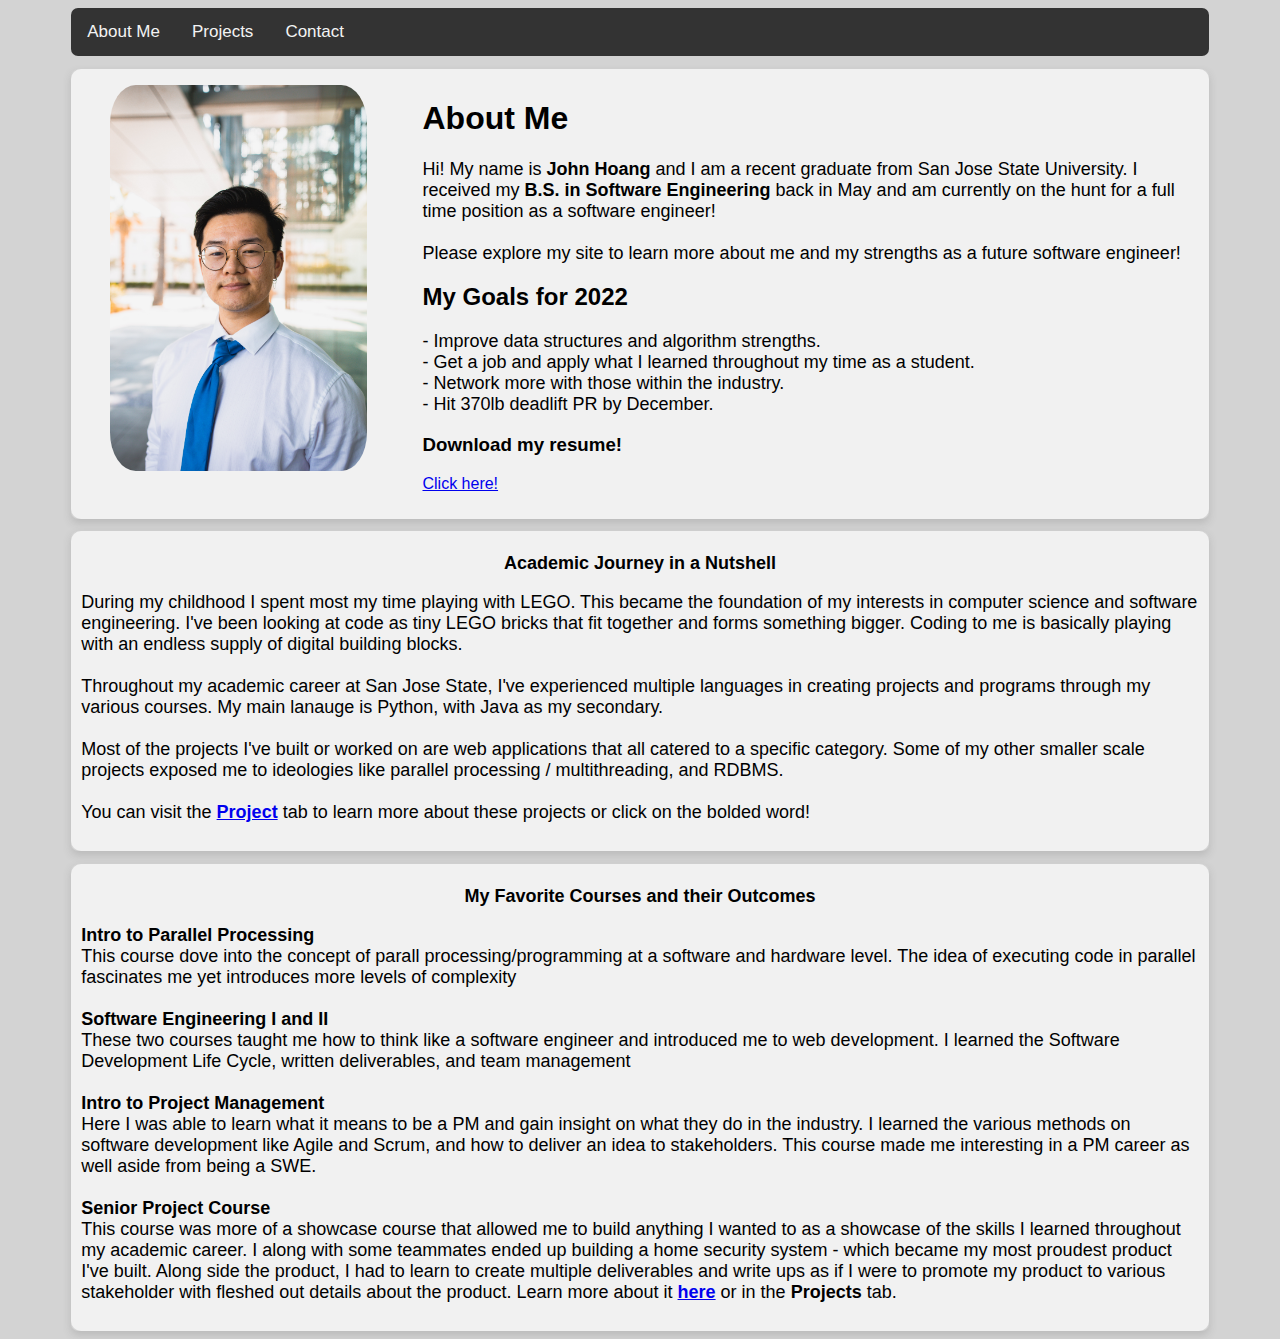
<file: index.html>
<html lang = 'en'>
    <head>
        <meta charset = "UTF-8">
        <meta name = "viewport" content = "width=device - width, initial-scale = 1, shrink-to-fit = no">
        <link rel="stylesheet" href = "resources/css/index.css">
        <link rel="stylesheet" href = "resources/css/nav.css">
        <link rel="stylesheet" href="https://cdnjs.cloudflare.com/ajax/libs/font-awesome/4.7.0/css/font-awesome.min.css">
        <title>John's Corner</title>
    </head>


<!-- NAV BAR BEGIN -->
<div class = "nav" id = "my-nav">
    <a href="#aboutMe" onclick ="aboutMe();" class="HoangNavItem">About Me</a>
    <a href="#projects" onclick="projects();" class="HoangNavItem">Projects</a>
    <a href="#contact" onclick="contacts();" class="HoangNavItem">Contact</a>
    <a href="javascript:void(0);" class="icon" onclick="navDropDown();">
        <i class="fa fa-bars"></i>
    </a>
</div>

<!-- NAV BAR END -->

<!-- BODY BEGIN -->
<body>
    <!-- ROW ONE BEGIN -->
    <div class = "row1" id = "profileRow">

        <!-- left-side-col contains profile picture -->
        <div class = "left-side-col">
            <div class = "headcard">
                <img class = "pfp" id = "johnHS" src = "resources/images/Johnheadshot1.jpg" alt = "Avatar">
                <!-- <h4><b>John Hoang</b></h4>
                <p>Future Software Engineer</p> -->
            </div>
        </div>

        <!-- right-side-col contains about me info -->
        <div class = "right-side-col">
            <h1 class = "profHeader-AM"> About Me</h1>
            <p class = "am-bio">
                Hi! My name is <span id = "name">John Hoang</span> and I am a recent graduate from San Jose State University. 
                I received my <span id = "degree">B.S. in Software Engineering</span> back in May and am currently 
                on the hunt for a full time position as a software engineer!
                <br><br>
                Please explore my site to learn more about me and my strengths as a future software engineer!
            </p>


            <!-- <h2 class = "profHead-MH">My Hobbies</h2>
            <p>I like to spend my free time doing: </p>
            <li>Working Out</li>
            <li>Listening to EDM, Jazz, LoFi HipHop, Rap</li>
            <li>Playing video games with my friends</li> -->

            <h2 class = "profHead-MG">My Goals for 2022</h2>
            <p class = "am-goals">
                - Improve data structures and algorithm strengths.<br>
                - Get a job and apply what I learned throughout my time as a student.<br>
                - Network more with those within the industry. <br>
                - Hit 370lb deadlift PR by December.
            </p>

            <h3 class = "dynamic-resume-link">Download my resume!</h3>
            <p><a href= "resources\resume\JohnHoangResume2022-updated 9_20_22.pdf" alt = "pdf" download = "JohnHoangResume.pdf">Click here!</a></p>

        </div>
    </div>
    <!-- ROW ONE END -->

    <!-- ROW TWO BEGIN -->
    <div class = "row2" id = "academicNutshell">
        <!-- CONTAINER FOR ENTIRE CARD SECTION -->
        <div class="journey">
            <h1 class = "an-title">
               <center> Academic Journey in a Nutshell </center>
            </h1>
            <p id = "acanut">
                During my childhood I spent most my time playing with LEGO. This became the foundation of my interests in computer science and software engineering.</b>
                I've been looking at code as tiny LEGO bricks that fit together and forms something bigger. 
                Coding to me is basically playing with an endless supply of digital building blocks.
                <br><br>
    
                Throughout my academic career at San Jose State,  I've experienced multiple languages in creating projects and programs through
                my various courses. My main lanauge is Python, with Java as my secondary.
                <br><br>
                Most of the projects I've built or worked on are web applications that all catered to a specific category.
                Some of my other smaller scale projects exposed me to ideologies like parallel processing / multithreading, 
                and RDBMS.<br><br>
                You can visit the <b><a href="#projects" onclick="projects()">Project</b></a> tab to learn more about these projects or click on the bolded word!
                <!-- todo: ahref Project -->
            </p>
        </div>
    </div>
    <!-- ROW TWO END -->
    
    <!-- ROW THREE BEGIN -->
    <div class="row3">
        <!-- CONTAINER FOR ENTIRE CARD SECTION -->
        <div class = "experience">
            <h1 class = "ex-title">
                <center>My Favorite Courses and their Outcomes</center>
            </h1>
            <p class = "course-para">
                <b>Intro to Parallel Processing</b><br>
                This course dove into the concept of parall processing/programming at a
                software and hardware level. The idea of executing code in parallel 
                fascinates me yet introduces more levels of complexity<br><br>

                <b>Software Engineering I and II</b><br>
                These two courses taught me how to think like a software engineer and introduced me to web development.
                I learned the Software Development Life Cycle, written deliverables, and team management<br><br>

                <b>Intro to Project Management</b><br>
                Here I was able to learn what it means to be a PM and gain insight on what they do in the industry.
                I learned the various methods on software development like Agile and Scrum, and how to deliver an idea to stakeholders.
                This course made me interesting in a PM career as well aside from being a SWE.<br><br>

                <b>Senior Project Course</b><br>
                This course was more of a showcase course that allowed me to build anything I wanted to
                as a showcase of the skills I learned throughout my academic career. I along with some teammates 
                ended up building a home security system - which became my most proudest product I've built. Along side the product,
                I had to learn to create multiple deliverables and write ups as if I were to promote my product to various stakeholder
                with fleshed out details about the product.
                Learn more about it <b><a href="#projects" onclick="projects()">here</b></a> or in the <b>Projects</b> tab.

            </p>
        </div>
    </div>
</body>
<!-- BODY END -->

</html>

<script src="js/index.js"></script>
<script src="https://code.jquery.com/jquery-1.10.2.js"></script>
<noscript>Enable JavaScript for full site activity.</noscript>
</file>
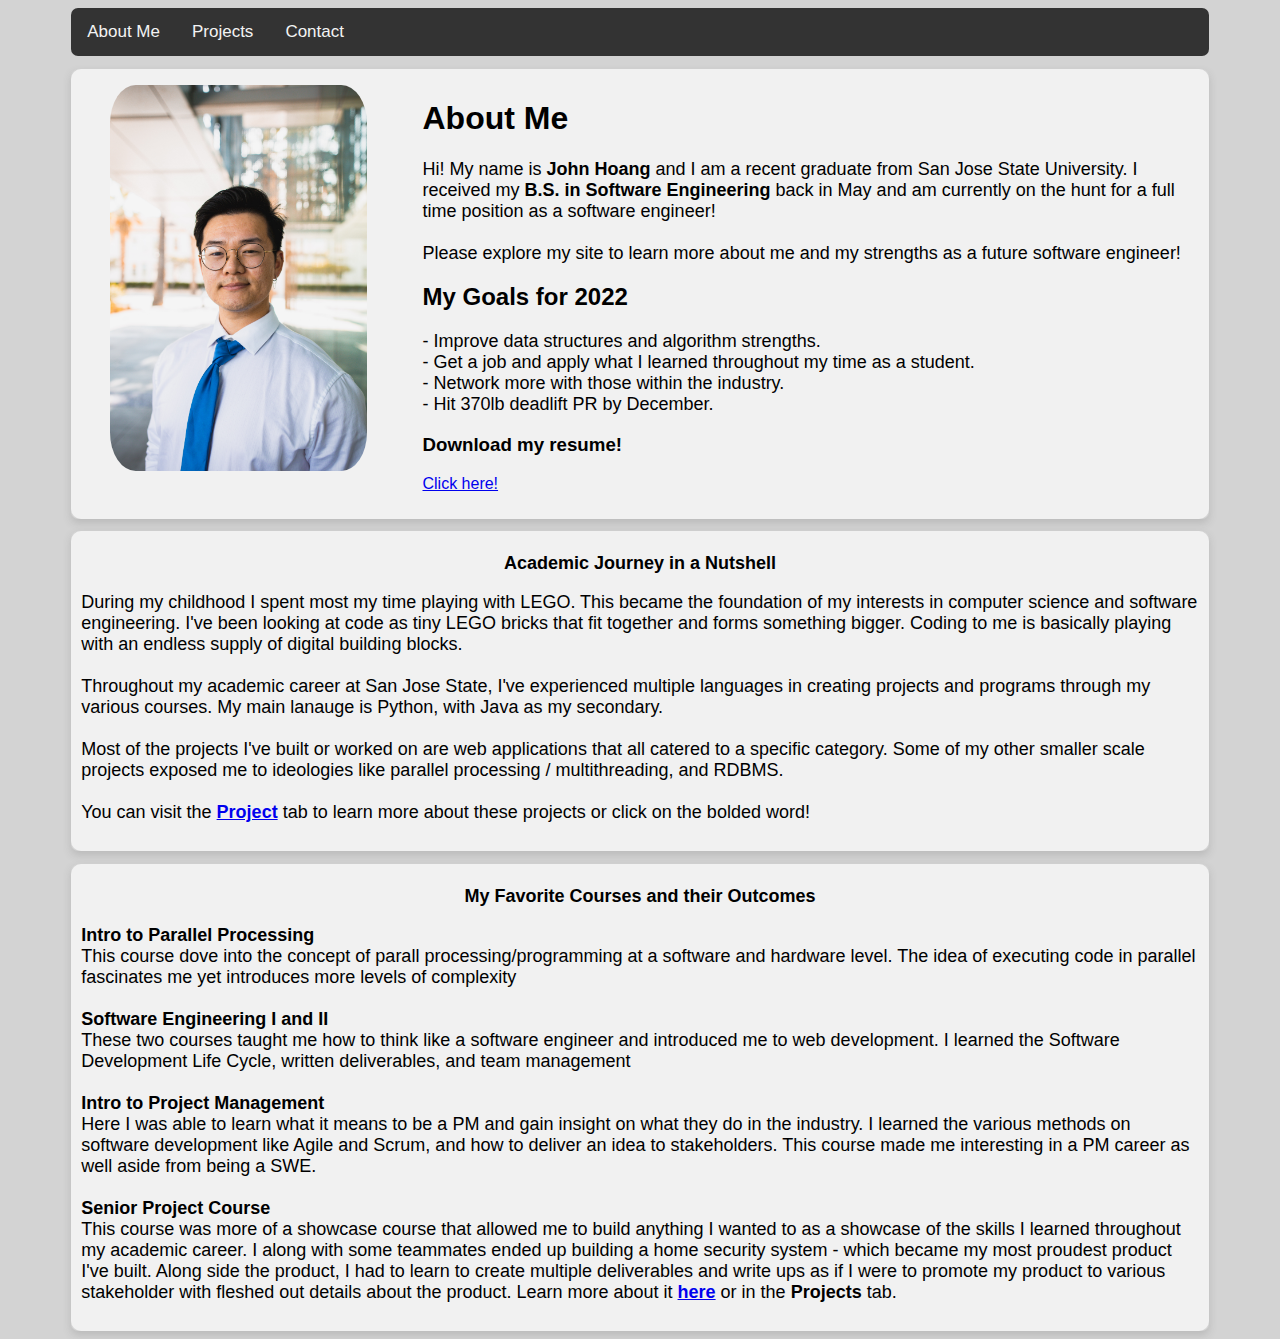
<file: html/index.html>
<html lang = 'en'>
    <head>
        <meta charset = "UTF-8">
        <meta name = "viewport" content = "width=device - width, initial-scale = 1, shrink-to-fit = no">
        <link rel="stylesheet" href = "../resources/css/index.css">
        <link rel="stylesheet" href = "../resources/css/nav.css">
        <link rel="stylesheet" href="https://cdnjs.cloudflare.com/ajax/libs/font-awesome/4.7.0/css/font-awesome.min.css">
        <title>John's Corner</title>
    </head>


<!-- NAV BAR BEGIN -->
<div class = "nav" id = "my-nav">
    <a href="#aboutMe" onclick ="aboutMe();" class="HoangNavItem">About Me</a>
    <a href="#projects" onclick="projects();" class="HoangNavItem">Projects</a>
    <a href="#contact" onclick="contacts();" class="HoangNavItem">Contact</a>
    <a href="javascript:void(0);" class="icon" onclick="navDropDown();">
        <i class="fa fa-bars"></i>
    </a>
</div>

<!-- NAV BAR END -->

<!-- BODY BEGIN -->
<body>
    <!-- ROW ONE BEGIN -->
    <div class = "row1" id = "profileRow">

        <!-- left-side-col contains profile picture -->
        <div class = "left-side-col">
            <div class = "headcard">
                <img class = "pfp" id = "johnHS" src = "../resources/images/Johnheadshot1.jpg" alt = "Avatar">
                <!-- <h4><b>John Hoang</b></h4>
                <p>Future Software Engineer</p> -->
            </div>
        </div>

        <!-- right-side-col contains about me info -->
        <div class = "right-side-col">
            <h1 class = "profHeader-AM"> About Me</h1>
            <p class = "am-bio">
                Hi! My name is <span id = "name">John Hoang</span> and I am a recent graduate from San Jose State University. 
                I received my <span id = "degree">B.S. in Software Engineering</span> back in May and am currently 
                on the hunt for a full time position as a software engineer!
                <br><br>
                Please explore my site to learn more about me and my strengths as a future software engineer!
            </p>


            <!-- <h2 class = "profHead-MH">My Hobbies</h2>
            <p>I like to spend my free time doing: </p>
            <li>Working Out</li>
            <li>Listening to EDM, Jazz, LoFi HipHop, Rap</li>
            <li>Playing video games with my friends</li> -->

            <h2 class = "profHead-MG">My Goals for 2022</h2>
            <p class = "am-goals">
                - Improve data structures and algorithm strengths.<br>
                - Get a job and apply what I learned throughout my time as a student.<br>
                - Network more with those within the industry. <br>
                - Hit 370lb deadlift PR by December.
            </p>

            <h3 class = "dynamic-resume-link">Download my resume!</h3>
            <p><a href= "..\resources\resume\JohnHoangResume2022-updated 9_20_22.pdf" alt = "pdf" download = "JohnHoangResume.pdf">Click here!</a></p>

        </div>
    </div>
    <!-- ROW ONE END -->

    <!-- ROW TWO BEGIN -->
    <div class = "row2" id = "academicNutshell">
        <!-- CONTAINER FOR ENTIRE CARD SECTION -->
        <div class="journey">
            <h1 class = "an-title">
               <center> Academic Journey in a Nutshell </center>
            </h1>
            <p id = "acanut">
                During my childhood I spent most my time playing with LEGO. This became the foundation of my interests in computer science and software engineering.</b>
                I've been looking at code as tiny LEGO bricks that fit together and forms something bigger. 
                Coding to me is basically playing with an endless supply of digital building blocks.
                <br><br>
    
                Throughout my academic career at San Jose State,  I've experienced multiple languages in creating projects and programs through
                my various courses. My main lanauge is Python, with Java as my secondary.
                <br><br>
                Most of the projects I've built or worked on are web applications that all catered to a specific category.
                Some of my other smaller scale projects exposed me to ideologies like parallel processing / multithreading, 
                and RDBMS.<br><br>
                You can visit the <b><a href="#projects" onclick="projects()">Project</b></a> tab to learn more about these projects or click on the bolded word!
                <!-- todo: ahref Project -->
            </p>
        </div>
    </div>
    <!-- ROW TWO END -->
    
    <!-- ROW THREE BEGIN -->
    <div class="row3">
        <!-- CONTAINER FOR ENTIRE CARD SECTION -->
        <div class = "experience">
            <h1 class = "ex-title">
                <center>My Favorite Courses and their Outcomes</center>
            </h1>
            <p class = "course-para">
                <b>Intro to Parallel Processing</b><br>
                This course dove into the concept of parall processing/programming at a
                software and hardware level. The idea of executing code in parallel 
                fascinates me yet introduces more levels of complexity<br><br>

                <b>Software Engineering I and II</b><br>
                These two courses taught me how to think like a software engineer and introduced me to web development.
                I learned the Software Development Life Cycle, written deliverables, and team management<br><br>

                <b>Intro to Project Management</b><br>
                Here I was able to learn what it means to be a PM and gain insight on what they do in the industry.
                I learned the various methods on software development like Agile and Scrum, and how to deliver an idea to stakeholders.
                This course made me interesting in a PM career as well aside from being a SWE.<br><br>

                <b>Senior Project Course</b><br>
                This course was more of a showcase course that allowed me to build anything I wanted to
                as a showcase of the skills I learned throughout my academic career. I along with some teammates 
                ended up building a home security system - which became my most proudest product I've built. Along side the product,
                I had to learn to create multiple deliverables and write ups as if I were to promote my product to various stakeholder
                with fleshed out details about the product.
                Learn more about it <b><a href="#projects" onclick="projects()">here</b></a> or in the <b>Projects</b> tab.

            </p>
        </div>
    </div>
</body>
<!-- BODY END -->

</html>

<script src="../js/index.js"></script>
<script src="https://code.jquery.com/jquery-1.10.2.js"></script>
<noscript>Enable JavaScript for full site activity.</noscript>
</file>
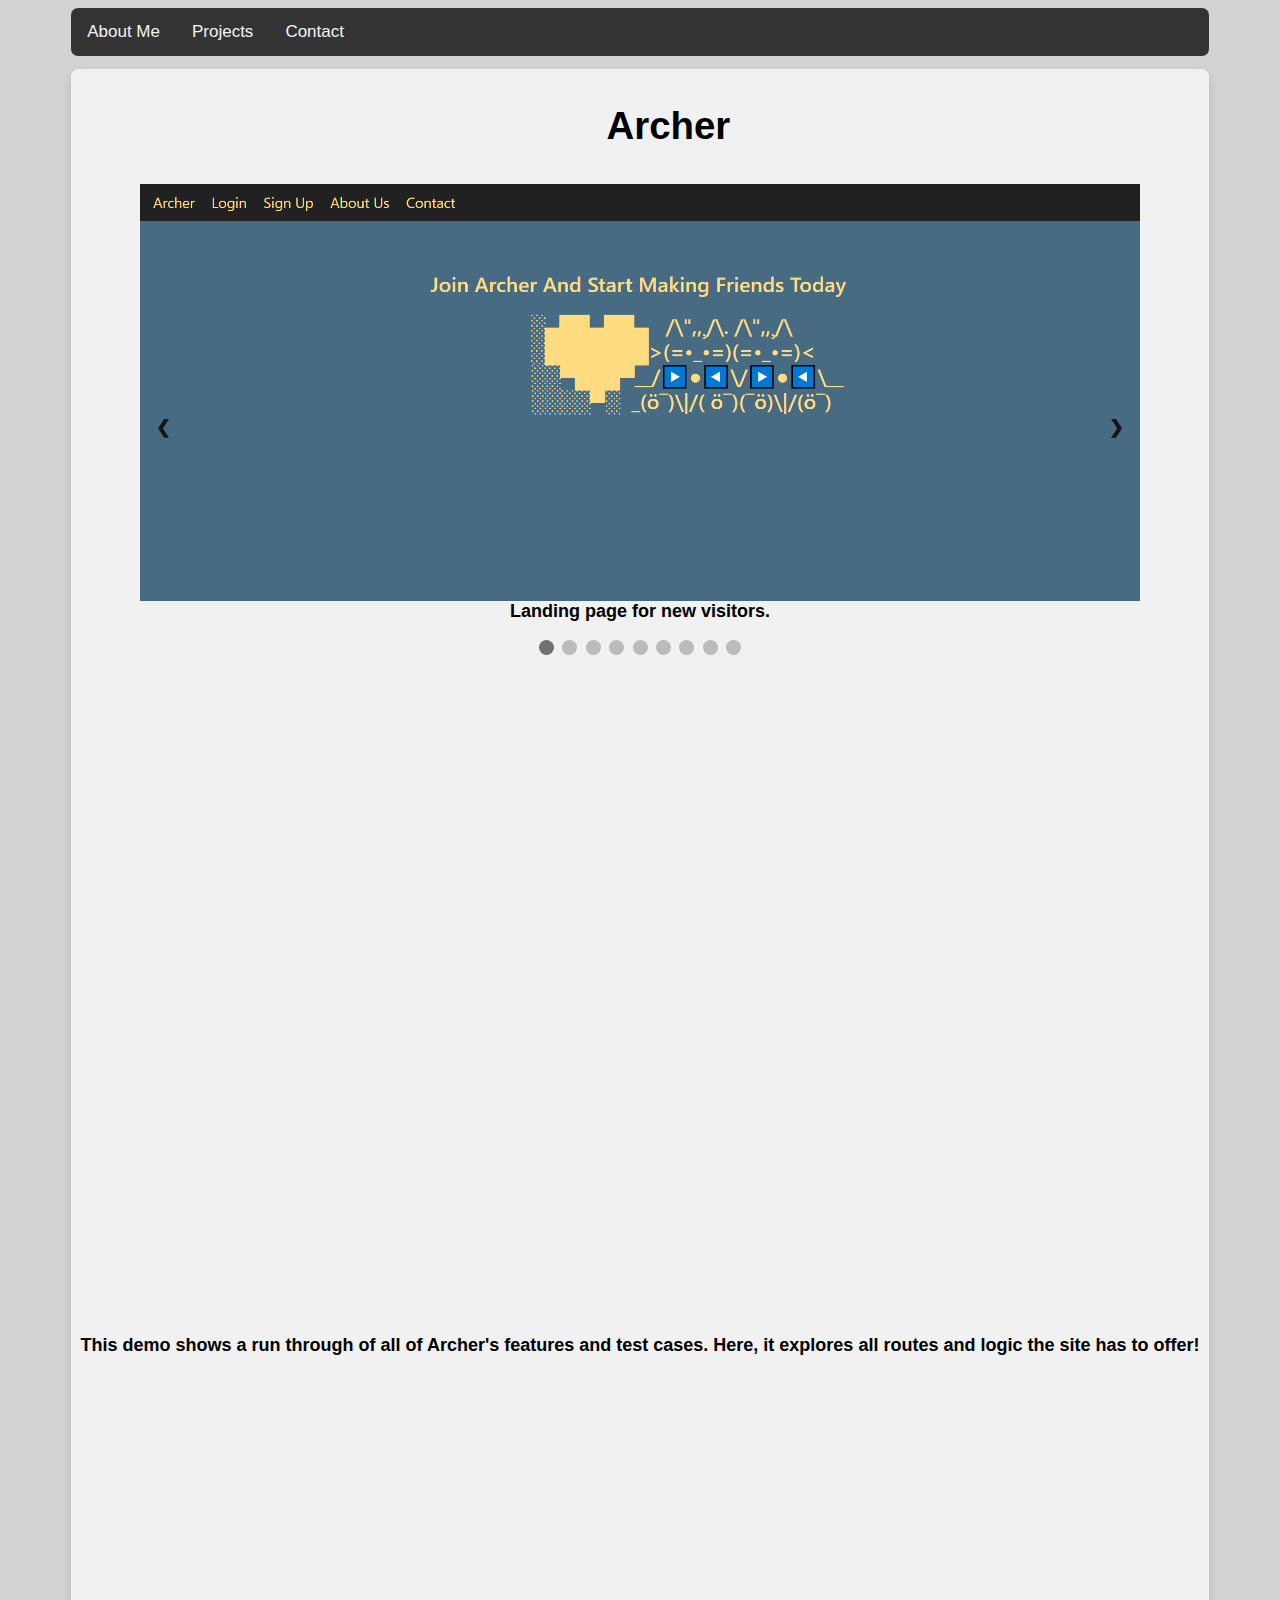
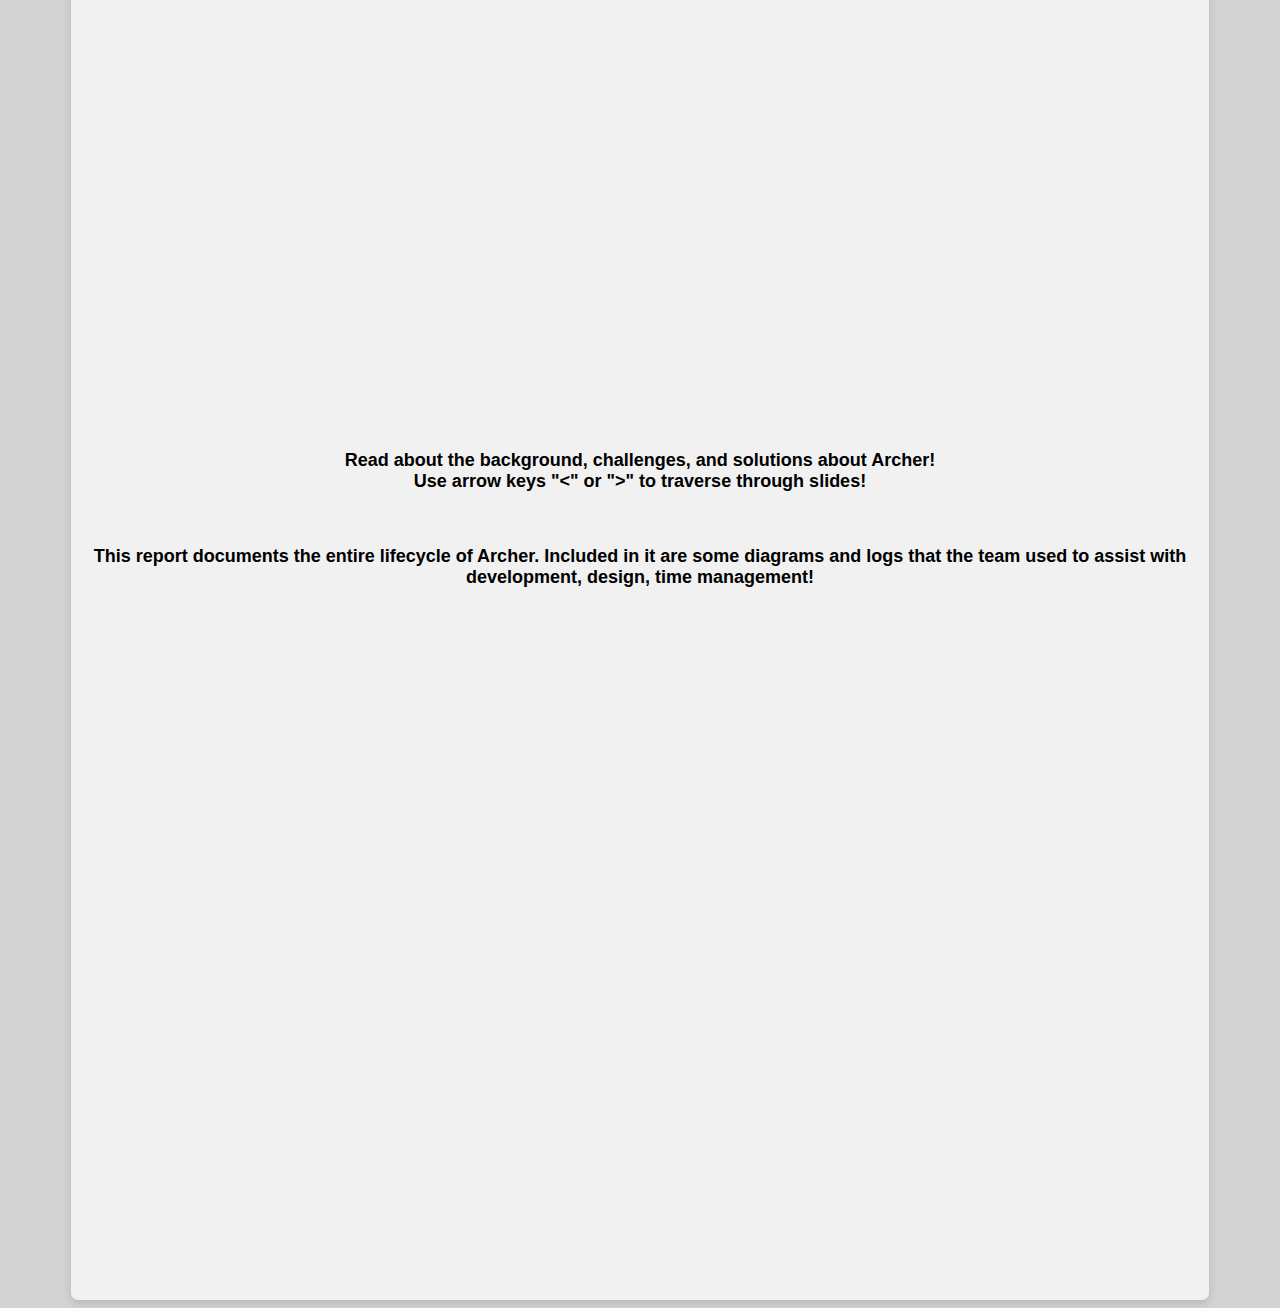
<file: archer.html>
<html lang = 'en'>
    <head>
        <meta charset = "UTF-8">
        <meta name = "viewport" content = "width=device - width, initial-scale = 1, shrink-to-fit = no">
        <link rel="stylesheet" href = "resources/css/archer.css">
        <link rel="stylesheet" href = "resources/css/nav.css">
        <link rel="stylesheet" href="https://cdnjs.cloudflare.com/ajax/libs/font-awesome/4.7.0/css/font-awesome.min.css">
        <title>Archer</title>
    </head>


<!-- NAV BAR BEGIN -->
<div class = "nav" id = "my-nav">
    <a href="#aboutMe" onclick ="aboutMe();" class="HoangNavItem">About Me</a>
    <a href="#projects" onclick="projects();" class="HoangNavItem">Projects</a>
    <a href="#contact" onclick="contacts();" class="HoangNavItem">Contact</a>
    <a href="javascript:void(0);" class="icon" onclick="navDropDown();">
        <i class="fa fa-bars"></i>
    </a>
</div>

<!-- NAV BAR END -->

<!-- BODY BEGIN -->
<body>
    <div class = proj-card id = "archer">

        <!-- SLIDE SHOW AND DESC BEGIN -->

        <div class = "title"><center><h1 class = "proj-title">Archer</h1></center></div>
        <div class = "slide-container">
            <div class="slides fade">
                <img src = "resources/images/Archer/ArcherHP.png" style = "width: 100%;">
                <div class="image-desc">Landing page for new visitors.</div>
            </div>

            <div class="slides fade">
                <img src = "resources/images/Archer/ArcherRG.png" style = "width: 100%;">
                <div class="image-desc">Account registration page.</div>
            </div>

            <div class="slides fade">
                <img src = "resources/images/Archer/ArcherLG.png" style = "width: 100%;">
                <div class="image-desc">
                    Users will either be redirected to the log in page after successful account registration
                    or can be directed to it instantly after clicking login on the navigation bar.
                
                </div>
            </div>

            <div class="slides fade">
                <img src = "resources/images/Archer/ArcherSURV.png" style = "width: 100%;">
                <div class="image-desc">
                    New accounts will be redirected to this survey forum upon their first time logging in. 
                    Here, users will select their best fit choices per category, along with a security question for future 
                    password resets if needed.
                </div>
            </div>

            <div class="slides fade">
                <img src = "resources/images/Archer/ArcherDASH.png" style = "width: 100%;">
                <div class="image-desc">
                    This is Archer's dashboard. Unique per account with the option to view other people's dash as well. The
                    dash includes the information gathered from the survey and friends the user has added. More information about it is shown
                    in the demo video below.<br>
                    The "Match me by" option located on the left is Archer's unique feature that pairs users with other users with similar 
                    survey answers.
                </div>
            </div>

            <div class="slides fade">
                <img src = "resources/images/Archer/ArcherSettings.png" style = "width: 100%;">
                <div class="image-desc">
                    Users can change their login information or their profile pictures.
                </div>
            </div>

            <div class="slides fade">
                <img src = "resources/images/Archer/ArcherInActMatch.png" style = "width: 100%;">
                <div class="image-desc">
                    Matching by indoor activity interests, users can find other users that enjoy the same hobbies or activities.
                </div>
            </div>

            <div class="slides fade">
                <img src = "resources/images/Archer/ArcherOutActMatch.png" style = "width: 100%;">
                <div class="image-desc">
                    Matching by outdoor activity interests, users can find other users that enjoy the same hobbies or activities.
                </div>
            </div>

            <div class="slides fade">
                <img src = "resources/images/Archer/ArcherMajMatch.png" style = "width: 100%;">
                <div class="image-desc">
                    Users can also match based on their university major in hopes of finding a random classmate to befriend and grow a 
                    connection.
                </div>
            </div>



            <!-- Next and previous buttons -->
            <a class="prev" onclick="plusSlides(-1)">&#10094;</a>
            <a class="next" onclick="plusSlides(1)">&#10095;</a>
            <br>
            <!-- The dots/circles -->
            <div style="text-align:center">
            <span class="dot" onclick="currentSlide(1)"></span>
            <span class="dot" onclick="currentSlide(2)"></span>
            <span class="dot" onclick="currentSlide(3)"></span>
            <span class="dot" onclick="currentSlide(4)"></span>
            <span class="dot" onclick="currentSlide(5)"></span>
            <span class="dot" onclick="currentSlide(6)"></span>
            <span class="dot" onclick="currentSlide(7)"></span>
            <span class="dot" onclick="currentSlide(8)"></span>
            <span class="dot" onclick="currentSlide(9)"></span>
            </div>
        </div>
        <br><br>
        <!-- SLIDE SHOW AND DESC END -->





        <!-- DEMO VIDEO BEGIN -->
        <div class="vid-demo">
            <iframe width="560" height="315" src="https://www.youtube.com/embed/q5GYVQLdg5o" title="Archer Test Cases / Demo" frameborder="0" allow="accelerometer; autoplay; clipboard-write; encrypted-media; gyroscope; picture-in-picture" allowfullscreen></iframe>
        </div>
        <div class="image-desc">
            This demo shows a run through of all of Archer's features and test cases. 
            Here, it explores all routes and logic the site has to offer!
         </div>
        <br><br><br>
        <!-- DEMO VIDEO END -->
        

        <!-- DELIVERABLES BEGIN -->
        <div class="ppt">
            <iframe src="https://docs.google.com/presentation/d/e/2PACX-1vRRvzKCabwun3Imm-_t44ClDAwoR1vy5ZfBxYhmAsrh7IOR41gSIhBuoG38jNSB043Lea40l6JyWqny/embed?start=false&loop=false&delayms=3000"  frameborder="0" width="960" height="569" allowfullscreen="true" mozallowfullscreen="true" webkitallowfullscreen="true"></iframe>
        </div>
        <div class="image-desc">
            Read about the background, challenges, and solutions about Archer!
            <br>
            Use arrow keys "<" or ">" to traverse through slides!
         </div>
        <br><br><br>


        <center><div class="image-desc">
            This report documents the entire lifecycle of Archer. Included in it are some diagrams and logs that the team used
            to assist with development, design, time management!
         </div></center>
         <br>
        <div class="report">
            <iframe src = "resources/deliverables/Archer/Archer SDLC.pdf" frameborder="0" width="960" height="569" allowfullscreen="true" mozallowfullscreen="true" webkitallowfullscreen="true"></iframe>
        </div>
        <br><br><br>
        <!-- DELIVERABLES END -->

    </div>



</body>
<!-- BODY END -->




</html>

<script src="js/index.js"></script>
<script src="https://code.jquery.com/jquery-1.10.2.js"></script>
<noscript>Enable JavaScript for full site activity.</noscript>
</file>
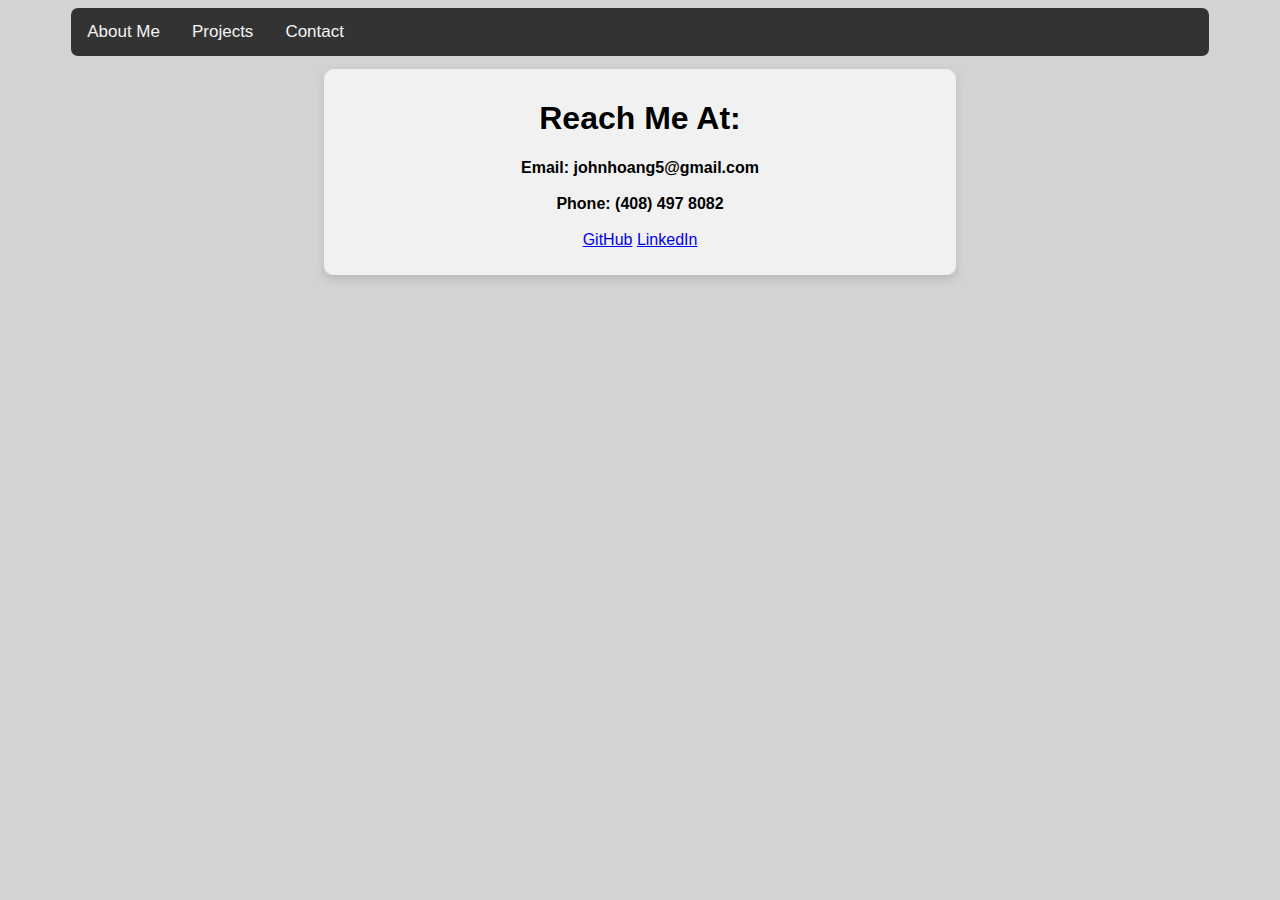
<file: contact.html>
<html lang = 'en'>
    <head>
        <meta charset = "UTF-8">
        <meta name = "viewport" content = "width=device - width, initial-scale = 1, shrink-to-fit = no">
        <link rel="stylesheet" href = "resources/css/contact.css">
        <link rel="stylesheet" href = "resources/css/nav.css">
        <link rel="stylesheet" href="https://cdnjs.cloudflare.com/ajax/libs/font-awesome/4.7.0/css/font-awesome.min.css">
        <title>John's Corner</title>
    </head>


<!-- NAV BAR BEGIN -->
<div class = "nav" id = "my-nav">
    <a href="#aboutMe" onclick ="aboutMe();" class="HoangNavItem">About Me</a>
    <a href="#projects" onclick="projects();" class="HoangNavItem">Projects</a>
    <a href="#contact" onclick="contacts();" class="HoangNavItem">Contact</a>
    <a href="javascript:void(0);" class="icon" onclick="navDropDown();">
        <i class="fa fa-bars"></i>
    </a>
</div>

<!-- NAV BAR END -->


<!--  BODY BEGIN -->
<body>
    <div class = "row2" id = "academicNutshell">
        <!-- CONTAINER FOR ENTIRE CARD SECTION -->
        <div class="journey">
            <h1 class = "an-title">
               <center> Reach Me At: </center>
            </h1>
            <center><p id = "acanut">
                <b>Email: johnhoang5@gmail.com 
                <br><br>
                Phone: (408) 497 8082</b>
                <br><br>
                <a href="https://github.com/jawnhoang" target="_blank" rel="noopener noreferrer">GitHub</a>
                <a href="https://www.linkedin.com/in/jawnhoang/" target="_blank" rel="noopener noreferrer">LinkedIn</a>
            </p></center>
        </div>
    </div>

    
</body>
<!--  BODY END  -->




</html>

<script src="js/index.js"></script>
<script src="https://code.jquery.com/jquery-1.10.2.js"></script>
<noscript>Enable JavaScript for full site activity.</noscript>
</file>
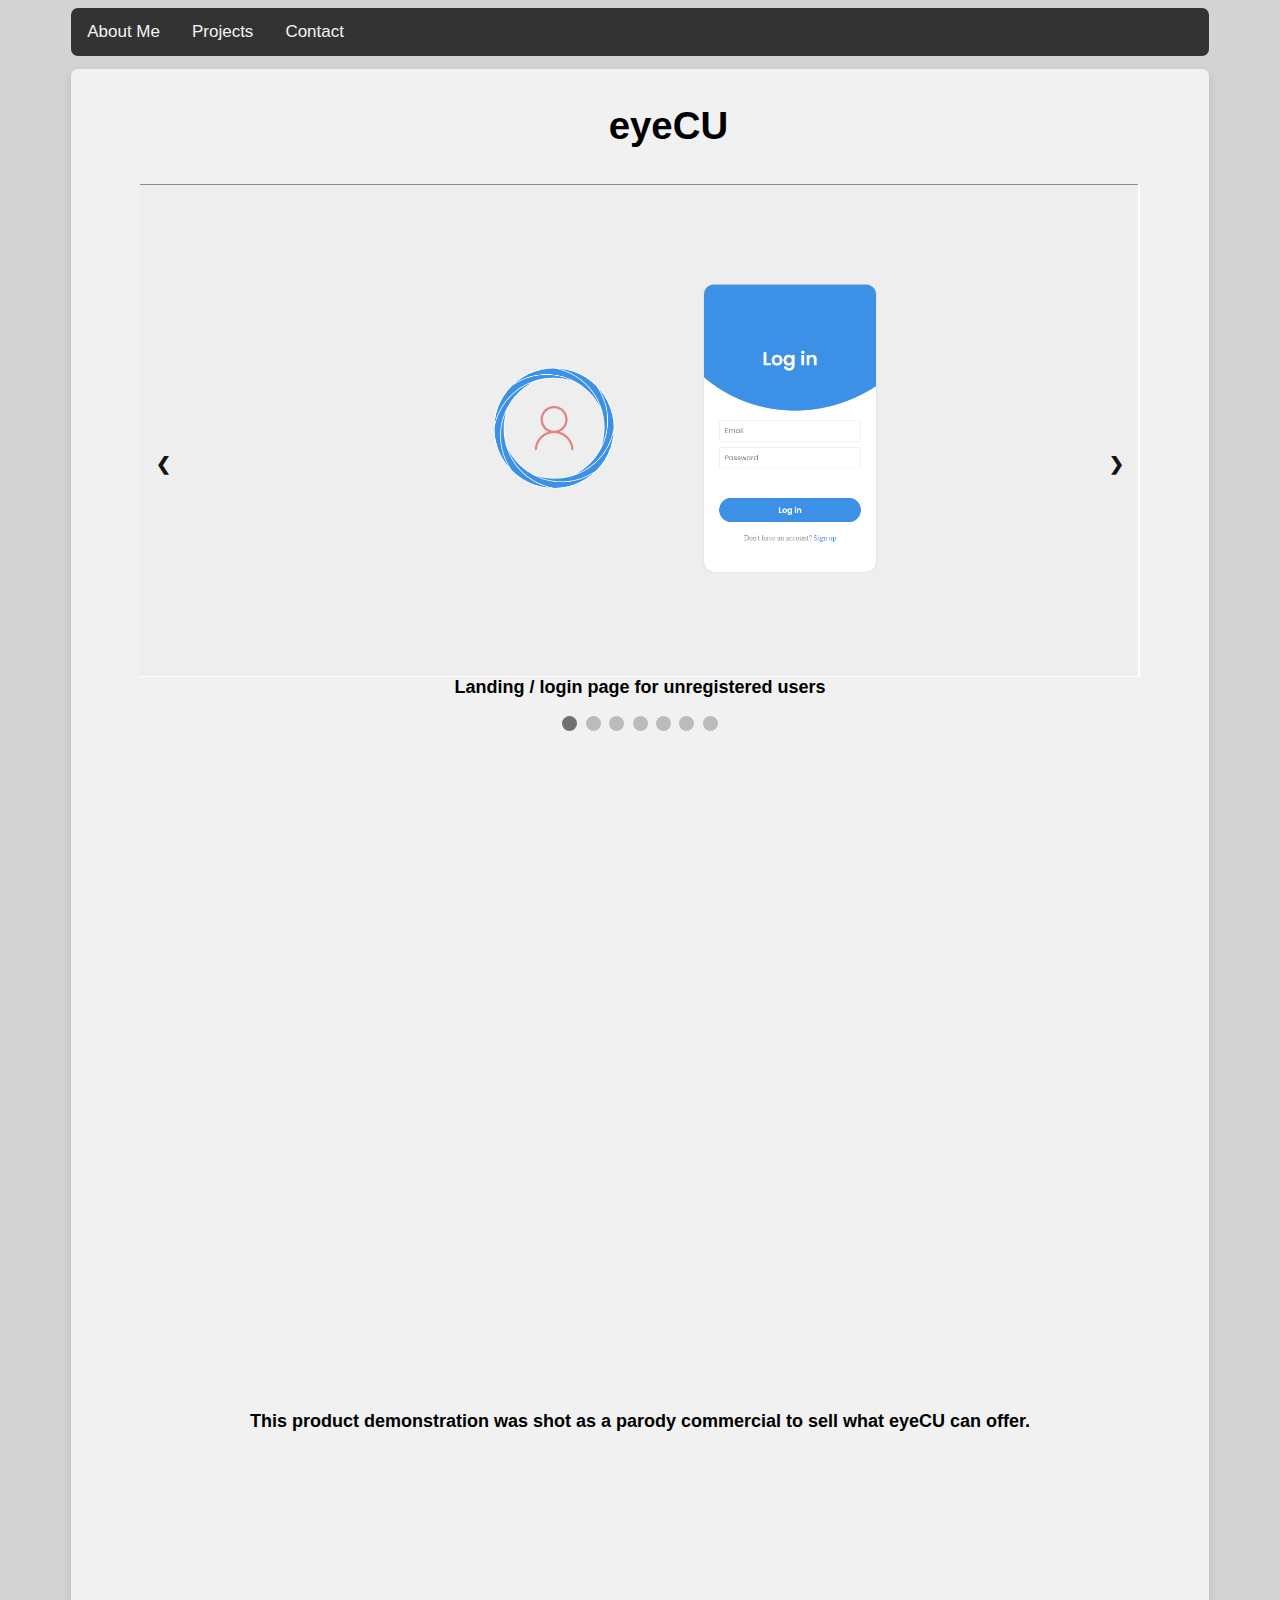
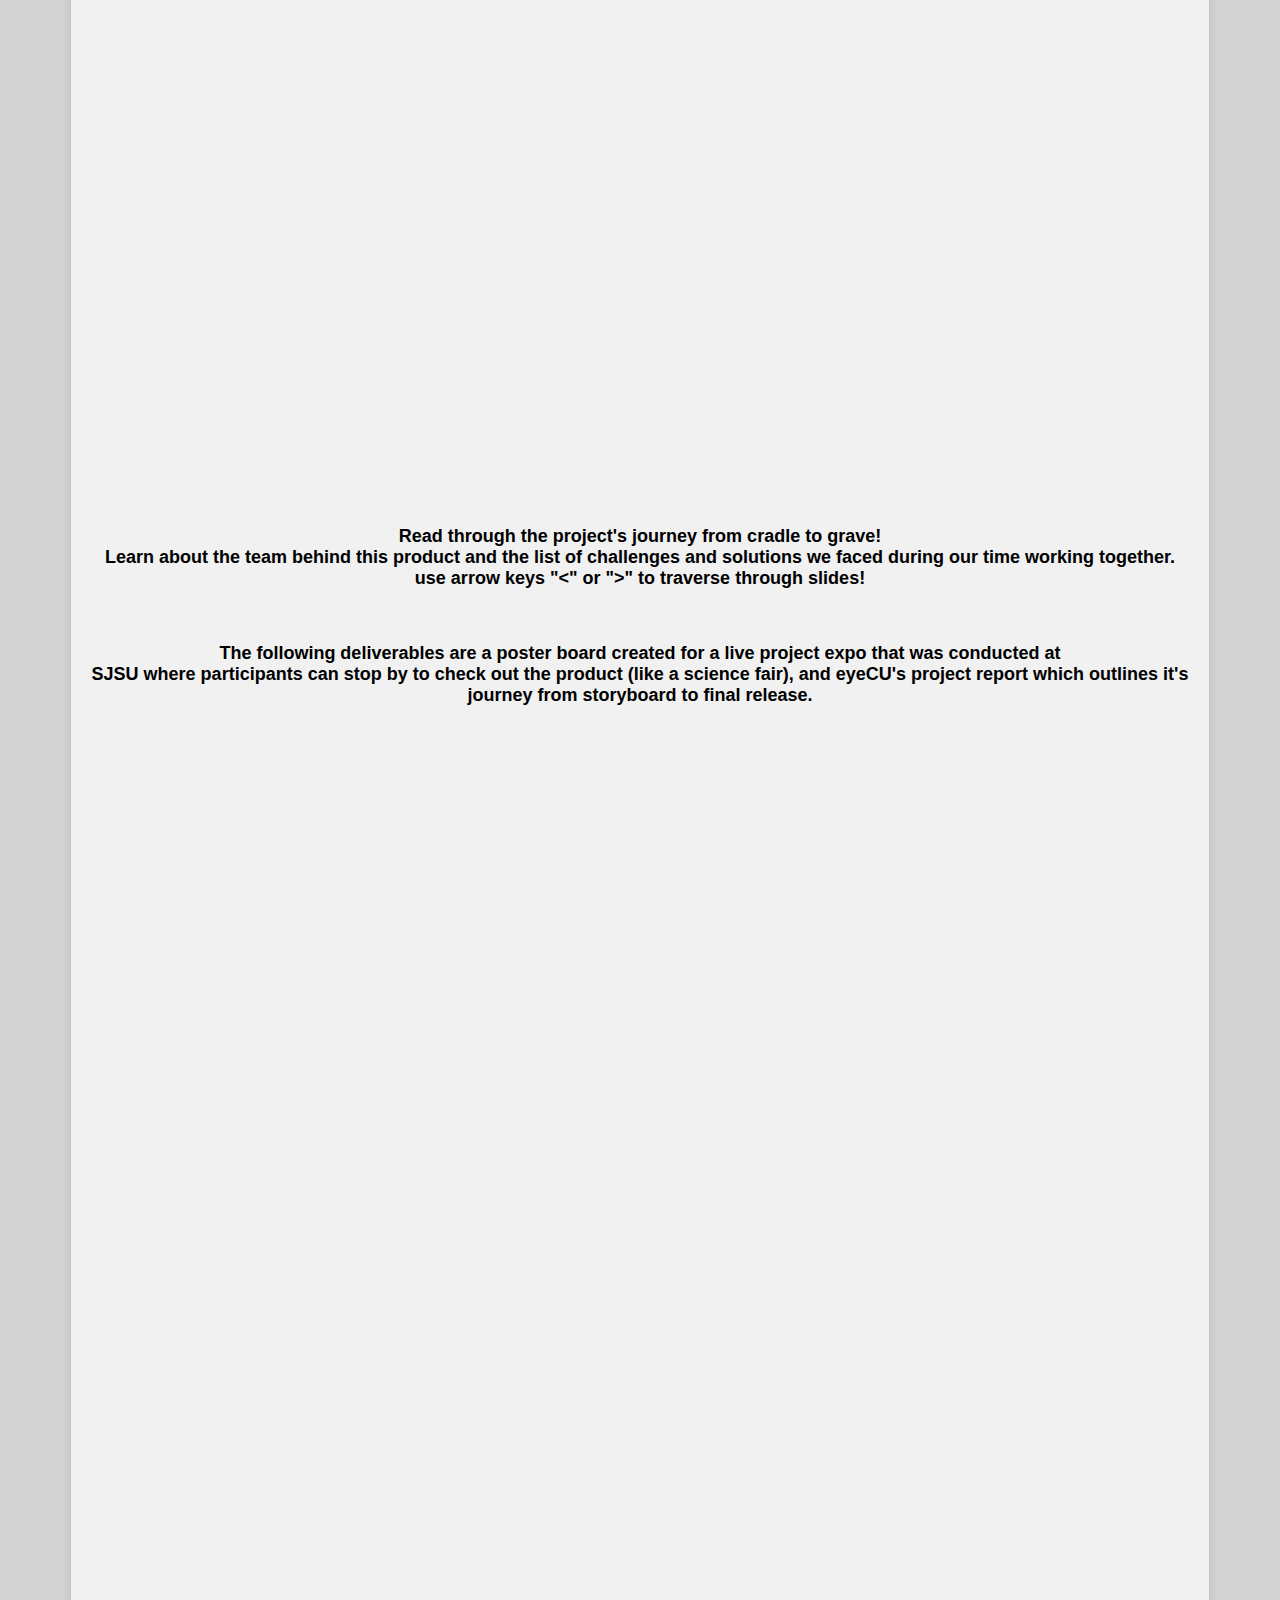
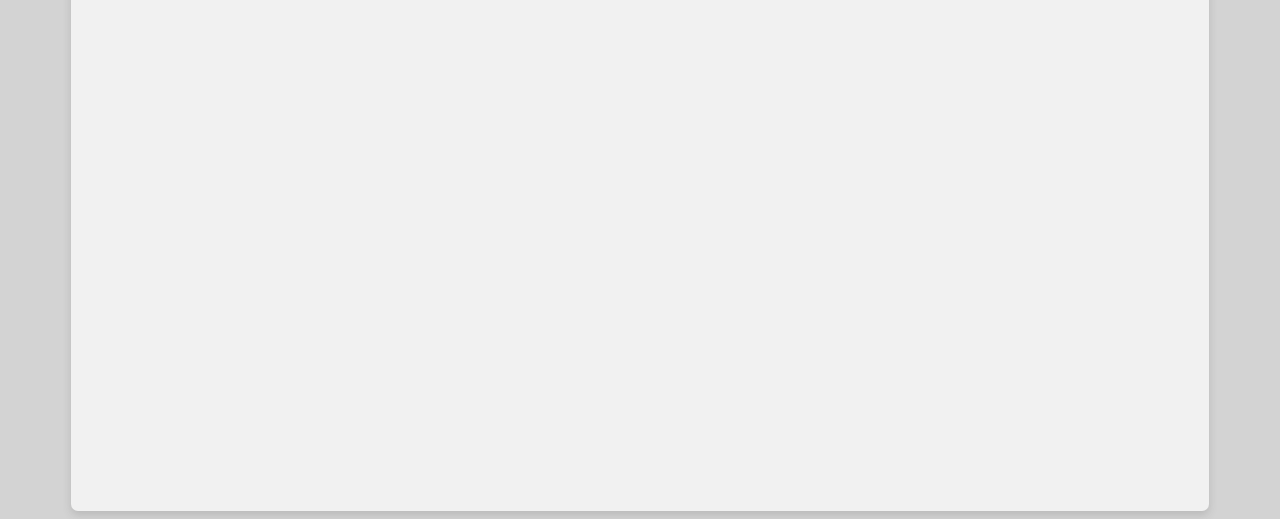
<file: eyeCU.html>
<html lang = 'en'>
    <head>
        <meta charset = "UTF-8">
        <meta name = "viewport" content = "width=device - width, initial-scale = 1, shrink-to-fit = no">
        <link rel="stylesheet" href = "resources/css/eyeCU.css">
        <link rel="stylesheet" href = "resources/css/nav.css">
        <link rel="stylesheet" href="https://cdnjs.cloudflare.com/ajax/libs/font-awesome/4.7.0/css/font-awesome.min.css">
        <title>eyeCU</title>
    </head>


<!-- NAV BAR BEGIN -->
<div class = "nav" id = "my-nav">
    <a href="#aboutMe" onclick ="aboutMe();" class="HoangNavItem">About Me</a>
    <a href="#projects" onclick="projects();" class="HoangNavItem">Projects</a>
    <a href="#contact" onclick="contacts();" class="HoangNavItem">Contact</a>
    <a href="javascript:void(0);" class="icon" onclick="navDropDown();">
        <i class="fa fa-bars"></i>
    </a>
</div>

<!-- NAV BAR END -->

<!-- BODY BEGIN -->
<body>
    <div class = proj-card id = "eyeCU">

        <!-- SLIDE SHOW AND DESC BEGIN -->

        <div class = "title"><center><h1 class = "proj-title">eyeCU</h1></center></div>
        <div class = "slide-container">
            <div class="slides fade">
                <img src = "resources/images/eyeCU/landlogin.png" style = "width: 100%;">
                <div class="image-desc">Landing / login page for unregistered users</div>
            </div>

            <div class="slides fade">
                <img src = "resources/images/eyeCU/register.png" style = "width: 100%;">
                <div class="image-desc">Account registration page</div>
            </div>

            <div class="slides fade">
                <img src = "resources/images/eyeCU/dash.png" style = "width: 100%;">
                <div class="image-desc">
                    Once logged in, users are taken to the homepage of the application. 
                    Here is where users can view live footage through the remote camera!
                
                </div>
            </div>

            <div class="slides fade">
                <img src = "resources/images/eyeCU/regFace.png" style = "width: 100%;">
                <div class="image-desc">
                    Upon going to settings, users can upload a picture of a face for the system to detect!
                </div>
            </div>

            <div class="slides fade">
                <img src = "resources/images/eyeCU/dashFR.png" style = "width: 100%;">
                <div class="image-desc">
                    Going back to the dash after uploading a picture of a face, the next time
                    a face is in frame, if that face is in the system, it will be detected.
                </div>
            </div>

            <div class="slides fade">
                <img src = "resources/images/eyeCU/solenoidctrl.png" style = "width: 100%;">
                <div class="image-desc">
                    When a face is detected, the name associated with the face will dynamically update
                    in the in the left tile. Only then, will users be able to click the "Unlock" button to remotely 
                    control the solenoid lock for the door.
                </div>
            </div>

            <div class="slides fade">
                <img src = "resources/images/eyeCU/hw.png" style = "width: 100%;">
                <div class="image-desc">
                    This is the hardware setup of the security system.<br>
                    The components are: Raspberry Pi, PiCam, Relay, Solenoid Lock, and a 3D printed gate to act as a door.
                </div>
            </div>


            <!-- Next and previous buttons -->
            <a class="prev" onclick="plusSlides(-1)">&#10094;</a>
            <a class="next" onclick="plusSlides(1)">&#10095;</a>
            <br>
            <!-- The dots/circles -->
            <div style="text-align:center">
            <span class="dot" onclick="currentSlide(1)"></span>
            <span class="dot" onclick="currentSlide(2)"></span>
            <span class="dot" onclick="currentSlide(3)"></span>
            <span class="dot" onclick="currentSlide(4)"></span>
            <span class="dot" onclick="currentSlide(5)"></span>
            <span class="dot" onclick="currentSlide(6)"></span>
            <span class="dot" onclick="currentSlide(7)"></span>
            </div>
        </div>
        <br><br>
        <!-- SLIDE SHOW AND DESC END -->





        <!-- DEMO VIDEO BEGIN -->
        <div class="vid-demo">
            <iframe width="560" height="315" src="https://www.youtube.com/embed/KffHr5lxrr4" title="eyeCU demo commercial" frameborder="0" allow="accelerometer; autoplay; clipboard-write; encrypted-media; gyroscope; picture-in-picture" allowfullscreen></iframe>
        </div>
        <div class="image-desc">
            This product demonstration was shot as a parody commercial to sell 
            what eyeCU can offer. 
         </div>
        <br><br><br>
        <!-- DEMO VIDEO END -->
        

        <!-- DELIVERABLES BEGIN -->
        <div class="ppt">
            <iframe src="https://docs.google.com/presentation/d/e/2PACX-1vQqVVoXT3TA1hCrcpmTZgQylK5dK3Bsf5GbD1UbeBOdEfHULa1bRXe1t0M3BTU6kH3jYgdhe4M30tz6/embed?start=false&loop=true&delayms=3000" frameborder="0" width="960" height="569" allowfullscreen="true" mozallowfullscreen="true" webkitallowfullscreen="true"></iframe>
        </div>
        <div class="image-desc">
            Read through the project's journey from cradle to grave!<br>
            Learn about the team behind this product and the list of challenges and solutions
            we faced during our time working together.
            <br>
            use arrow keys "<" or ">" to traverse through slides!
         </div>
        <br><br><br>


        <center><div class="image-desc">
            The following deliverables are a poster board created for a live project expo that was conducted at <br>
            SJSU where participants can stop by to check out the product (like a science fair), and eyeCU's project report which
            outlines it's journey from storyboard to final release.
         </div></center>
         <br>
        <div class="poster">
            <iframe src = "resources/deliverables/eyeCU/eyeCU_Poster.pdf" frameborder="0" width="960" height="569" allowfullscreen="true" mozallowfullscreen="true" webkitallowfullscreen="true"></iframe>
        </div>
        <br><br><br>
        <div class="report">
            <iframe src = "resources/deliverables/eyeCU/eyeCU-report.pdf" frameborder="0" width="960" height="569" allowfullscreen="true" mozallowfullscreen="true" webkitallowfullscreen="true"></iframe>
        </div>
        <br><br><br>
        <!-- DELIVERABLES END -->





    </div>



</body>
<!-- BODY END -->




</html>

<script src="js/index.js"></script>
<script src="https://code.jquery.com/jquery-1.10.2.js"></script>
<noscript>Enable JavaScript for full site activity.</noscript>
</file>
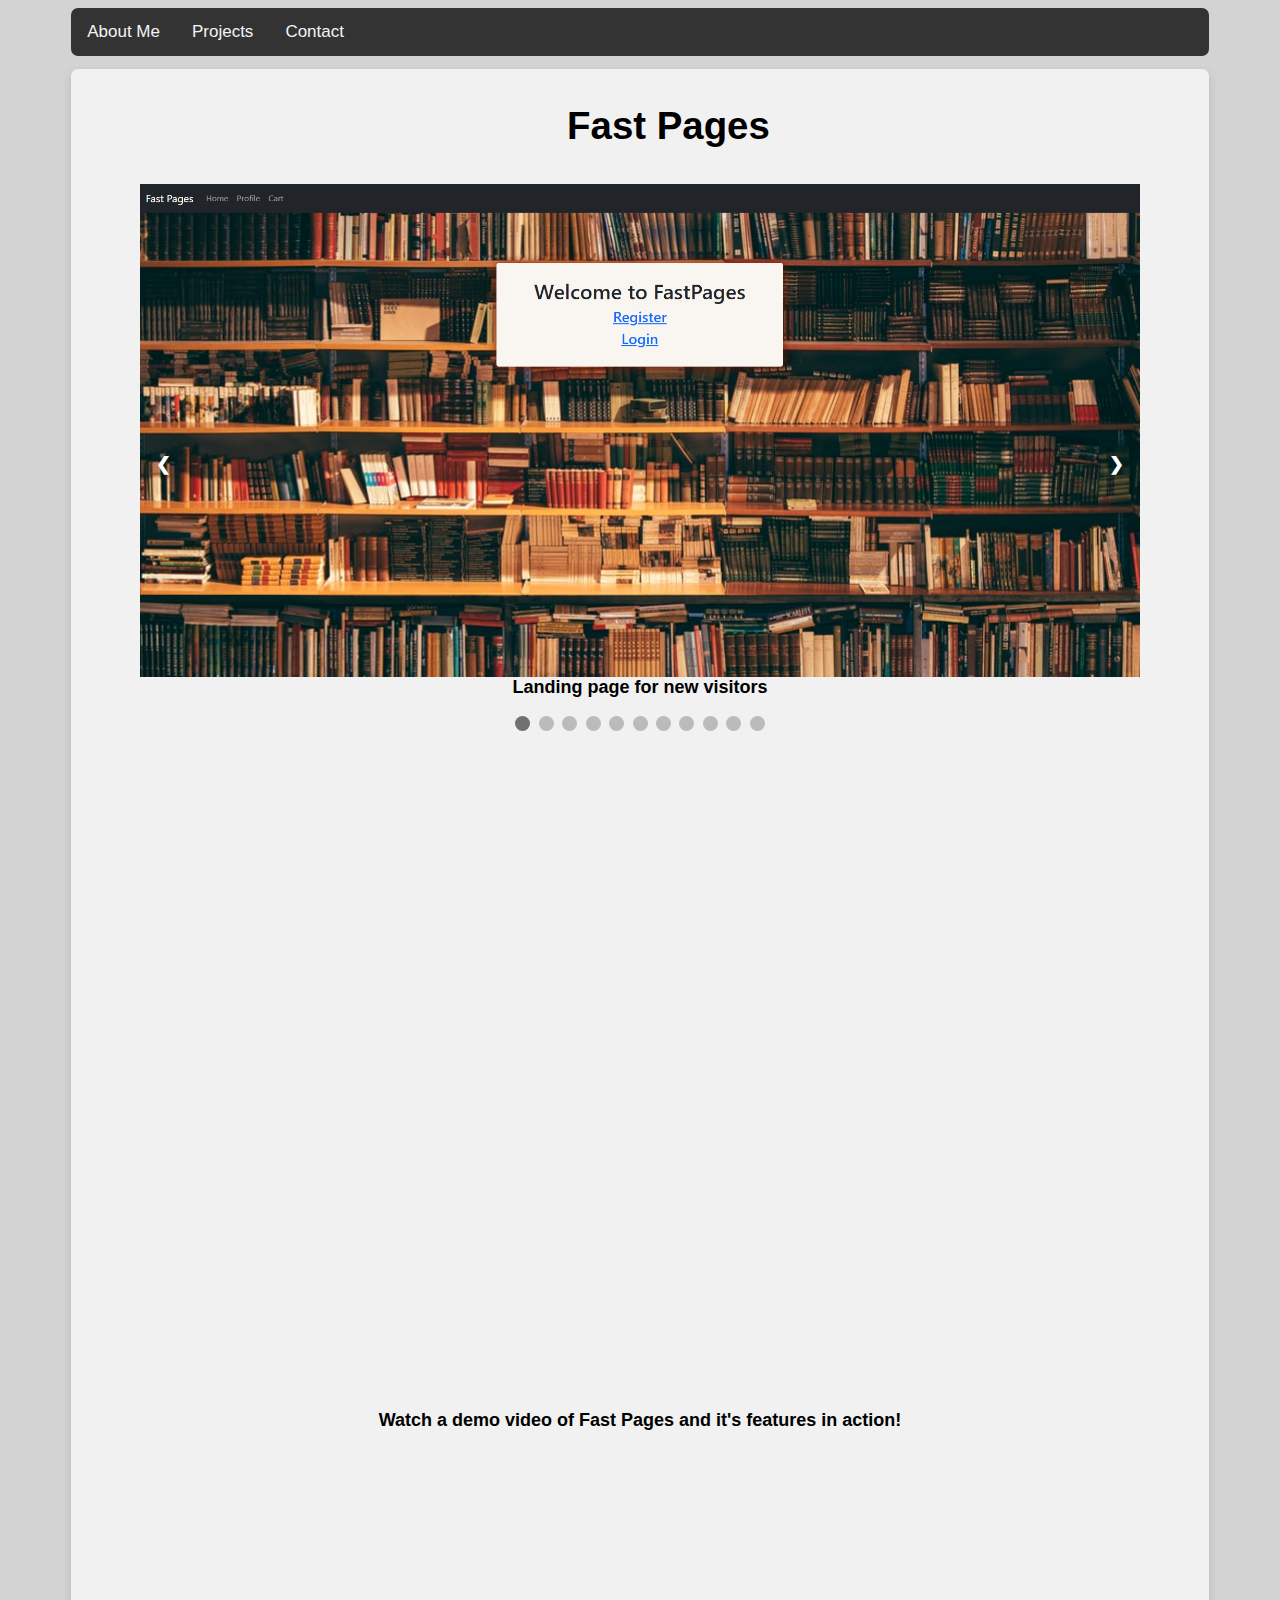
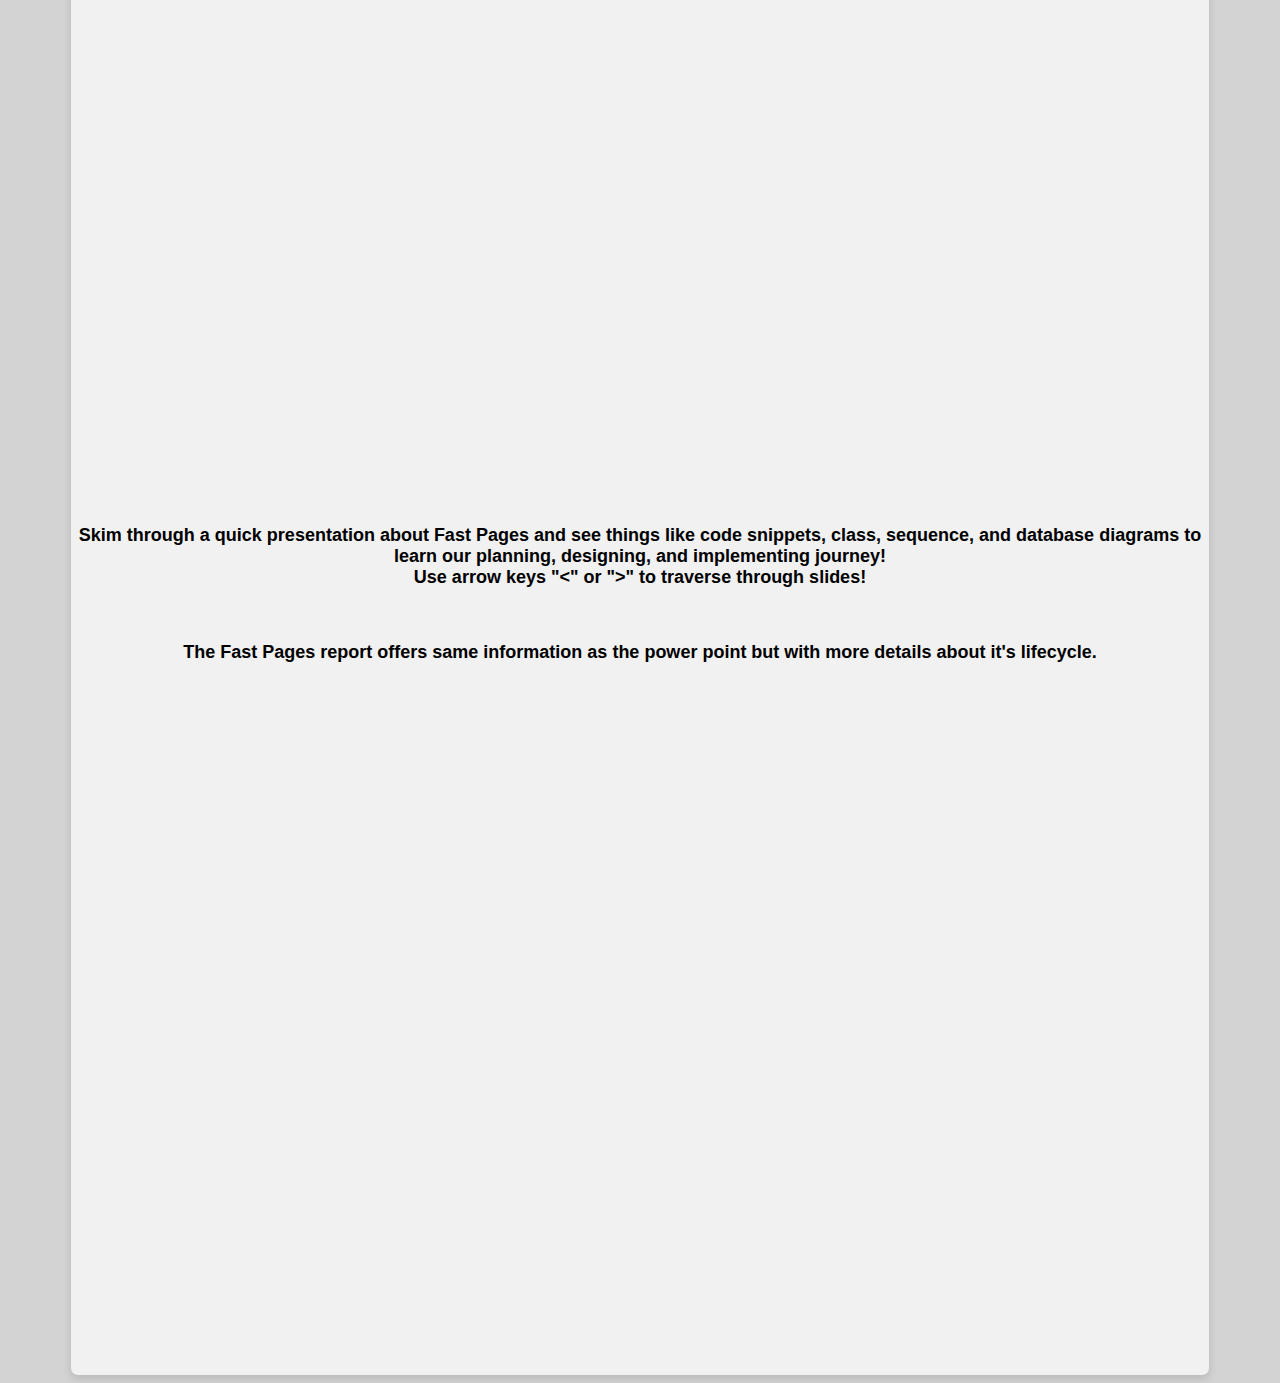
<file: fastPages.html>
<html lang = 'en'>
    <head>
        <meta charset = "UTF-8">
        <meta name = "viewport" content = "width=device - width, initial-scale = 1, shrink-to-fit = no">
        <link rel="stylesheet" href = "resources/css/fastPages.css">
        <link rel="stylesheet" href = "resources/css/nav.css">
        <link rel="stylesheet" href="https://cdnjs.cloudflare.com/ajax/libs/font-awesome/4.7.0/css/font-awesome.min.css">
        <title>Fast Pages</title>
    </head>


<!-- NAV BAR BEGIN -->
<div class = "nav" id = "my-nav">
    <a href="#aboutMe" onclick ="aboutMe();" class="HoangNavItem">About Me</a>
    <a href="#projects" onclick="projects();" class="HoangNavItem">Projects</a>
    <a href="#contact" onclick="contacts();" class="HoangNavItem">Contact</a>
    <a href="javascript:void(0);" class="icon" onclick="navDropDown();">
        <i class="fa fa-bars"></i>
    </a>
</div>

<!-- NAV BAR END -->

<!-- BODY BEGIN -->
<body>
    <div class = proj-card id = "fastPages">

        <!-- SLIDE SHOW AND DESC BEGIN -->

        <div class = "title"><center><h1 class = "proj-title">Fast Pages</h1></center></div>
        <div class = "slide-container">
            <div class="slides fade">
                <img src = "resources/images/FastPages/landing.png" style = "width: 100%;">
                <div class="image-desc">Landing page for new visitors</div>
            </div>

            <div class="slides fade">
                <img src = "resources/images/FastPages/register.png" style = "width: 100%;">
                <div class="image-desc">Account registration page</div>
            </div>

            <div class="slides fade">
                <img src = "resources/images/FastPages/login.png" style = "width: 100%;">
                <div class="image-desc">
                    Users will either be redirected to the log in page after successful account registration
                    or can be directed to it instantly after clicking <b>login</b> on landing page.
                
                </div>
            </div>

            <div class="slides fade">
                <img src = "resources/images/FastPages/homepage.png" style = "width: 100%;">
                <div class="image-desc">
                    Once a user is logged in, they are redirected to the homepage of the site. They are presented
                    with options to view all the books the library/store has to offer or view based on criterias like academic
                    department or by author.
                </div>
            </div>

            <div class="slides fade">
                <img src = "resources/images/FastPages/userCat.png" style = "width: 100%;">
                <div class="image-desc">
                    Choosing the first option of viewing all books, user gets presented with all the books in the database.
                    The books are shown in order of when the books were published into the database. A future revision of this feature 
                    would include the ability to filter books based on title, author, date, or department.
                </div>
            </div>

            <div class="slides fade">
                <img src = "resources/images/FastPages/cartProc.png" style = "width: 100%;">
                <div class="image-desc">
                    On the very right, the "Add to Cart" button showcases the feature for users to check out their choice 
                    of book.
                </div>
            </div>

            <div class="slides fade">
                <img src = "resources/images/FastPages/cart.png" style = "width: 100%;">
                <div class="image-desc">
                    By selecting the <b>Cart</b> tab on the navigation bar, users can see what books are they have checked out 
                    with the option to return the book by removing from their cart.
                </div>
            </div>

            <div class="slides fade">
                <img src = "resources/images/FastPages/adminhomepage.png" style = "width: 100%;">
                <div class="image-desc">
                    This application includes an admin account which comes with special privilleges. These privilleges
                    gives the admin of the library/store to add or edit books, authors, or departments, and see who has checked out 
                    specific books.
                </div>
            </div>

            <div class="slides fade">
                <img src = "resources/images/FastPages/adminaddbook.png" style = "width: 100%;">
                <div class="image-desc">
                    Here, admins can add new books to the catalogue for other users to check out.
                </div>
            </div>

            <div class="slides fade">
                <img src = "resources/images/FastPages/admincat.png" style = "width: 100%;">
                <div class="image-desc">
                    This catalogue page is the same for catalogue page for normal users, except now it has the option to edit or remove 
                    books at admin's discretion.
                </div>
            </div>

            <div class="slides fade">
                <img src = "resources/images/FastPages/admincheck.png" style = "width: 100%;">
                <div class="image-desc">
                    Admins can view who is currently checking out what book from their catalogue.
                </div>
            </div>



            <!-- Next and previous buttons -->
            <a class="prev" onclick="plusSlides(-1)">&#10094;</a>
            <a class="next" onclick="plusSlides(1)">&#10095;</a>
            <br>
            <!-- The dots/circles -->
            <div style="text-align:center">
            <span class="dot" onclick="currentSlide(1)"></span>
            <span class="dot" onclick="currentSlide(2)"></span>
            <span class="dot" onclick="currentSlide(3)"></span>
            <span class="dot" onclick="currentSlide(4)"></span>
            <span class="dot" onclick="currentSlide(5)"></span>
            <span class="dot" onclick="currentSlide(6)"></span>
            <span class="dot" onclick="currentSlide(7)"></span>
            <span class="dot" onclick="currentSlide(8)"></span>
            <span class="dot" onclick="currentSlide(9)"></span>
            <span class="dot" onclick="currentSlide(10)"></span>
            <span class="dot" onclick="currentSlide(11)"></span>
            </div>
        </div>
        <br><br>
        <!-- SLIDE SHOW AND DESC END -->





        <!-- DEMO VIDEO BEGIN -->
        <div class="vid-demo">
            <iframe width="560" height="315" src="https://www.youtube.com/embed/7Jbep9NJlQU" title="Fast Pages demo video" frameborder="0" allow="accelerometer; autoplay; clipboard-write; encrypted-media; gyroscope; picture-in-picture" allowfullscreen></iframe>
        </div>
        <div class="image-desc">
            Watch a demo video of Fast Pages and it's features in action!
         </div>
        <br><br><br>
        <!-- DEMO VIDEO END -->
        

        <!-- DELIVERABLES BEGIN -->
        <div class="ppt">
            <iframe src="https://docs.google.com/presentation/d/e/2PACX-1vQNpnbSJegNsyNVJndCVN-NGdyaR8ShgDynfRh3AZvn29CoORMtrpiddLkyC-fa08e3bD_mcSsY0ARR/embed?start=false&loop=false&delayms=3000"  frameborder="0" width="960" height="569" allowfullscreen="true" mozallowfullscreen="true" webkitallowfullscreen="true"></iframe>
        </div>
        <div class="image-desc">
            Skim through a quick presentation about Fast Pages and see things like
            code snippets, class, sequence, and database diagrams to learn our planning, designing, and implementing journey!
            <br>
            Use arrow keys "<" or ">" to traverse through slides!
         </div>
        <br><br><br>


        <center><div class="image-desc">
            The Fast Pages report offers same information as the power point but with more details about it's lifecycle.
         </div></center>
         <br>
        <div class="report">
            
            <iframe src = "resources/deliverables/FastPages/fastPages-Report.pdf" frameborder="0" width="960" height="569" allowfullscreen="true" mozallowfullscreen="true" webkitallowfullscreen="true"></iframe>
        </div>
        <br><br><br>
        <!-- DELIVERABLES END -->





    </div>



</body>
<!-- BODY END -->




</html>

<script src="js/index.js"></script>
<script src="https://code.jquery.com/jquery-1.10.2.js"></script>
<noscript>Enable JavaScript for full site activity.</noscript>
</file>
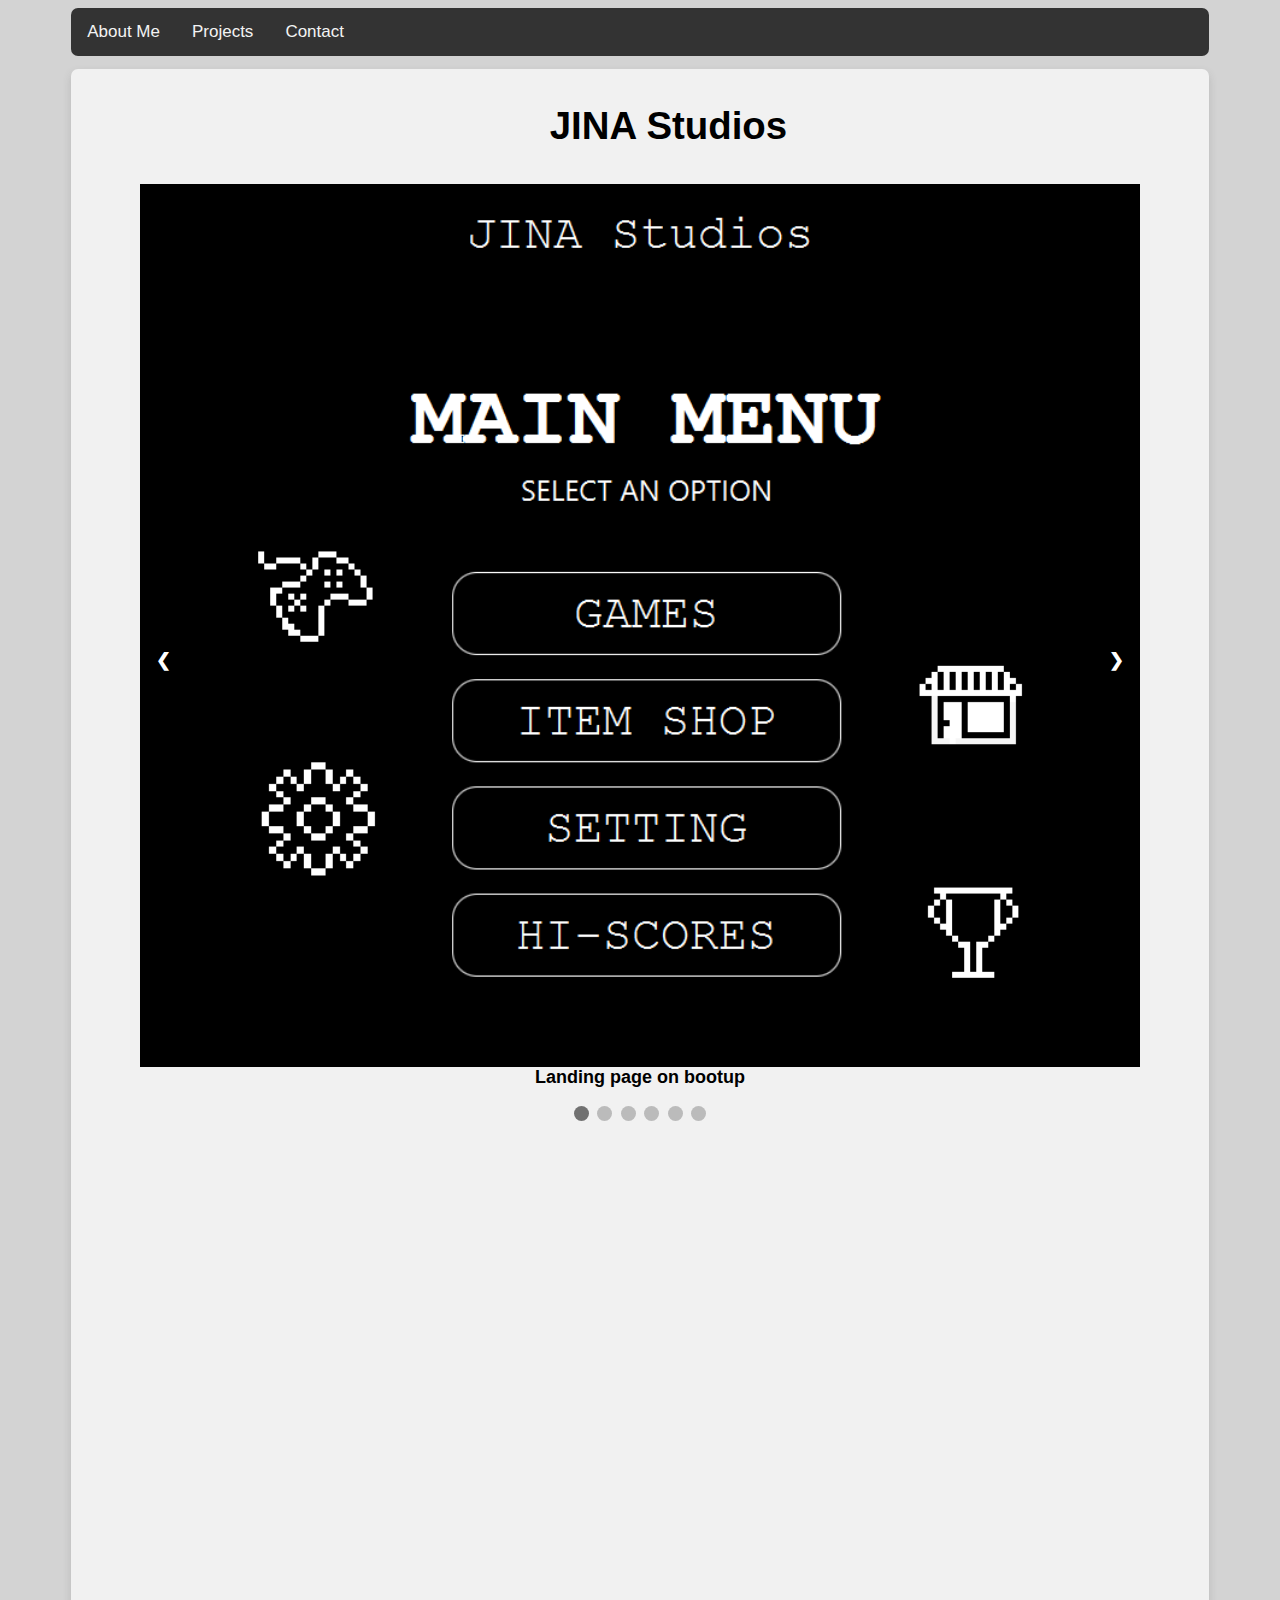
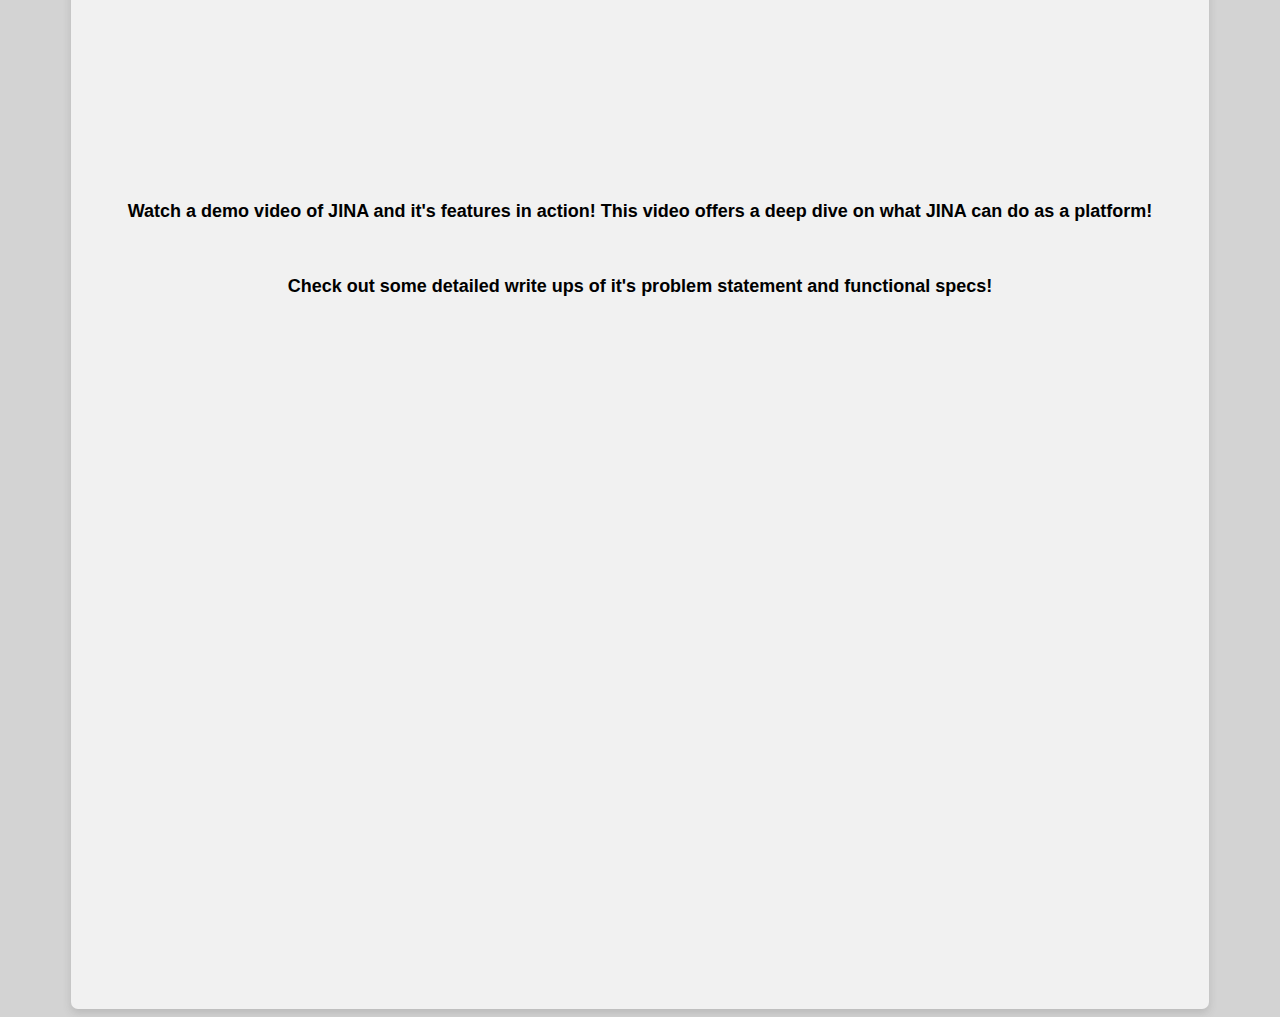
<file: JINA.html>
<html lang = 'en'>
    <head>
        <meta charset = "UTF-8">
        <meta name = "viewport" content = "width=device - width, initial-scale = 1, shrink-to-fit = no">
        <link rel="stylesheet" href = "resources/css/JINA.css">
        <link rel="stylesheet" href = "resources/css/nav.css">
        <link rel="stylesheet" href="https://cdnjs.cloudflare.com/ajax/libs/font-awesome/4.7.0/css/font-awesome.min.css">
        <title>JINA</title>
    </head>


<!-- NAV BAR BEGIN -->
<div class = "nav" id = "my-nav">
    <a href="#aboutMe" onclick ="aboutMe();" class="HoangNavItem">About Me</a>
    <a href="#projects" onclick="projects();" class="HoangNavItem">Projects</a>
    <a href="#contact" onclick="contacts();" class="HoangNavItem">Contact</a>
    <a href="javascript:void(0);" class="icon" onclick="navDropDown();">
        <i class="fa fa-bars"></i>
    </a>
</div>

<!-- NAV BAR END -->

<!-- BODY BEGIN -->
<body>
    <div class = proj-card id = "JINA">

        <!-- SLIDE SHOW AND DESC BEGIN -->

        <div class = "title"><center><h1 class = "proj-title">JINA Studios</h1></center></div>
        <div class = "slide-container">
            <div class="slides fade">
                <img src = "resources/images/JINA/JinaMenu.png" style = "width: 100%;">
                <div class="image-desc">Landing page on bootup</div>
            </div>

            <div class="slides fade">
                <img src = "resources/images/JINA/JinaGame.png" style = "width: 100%;">
                <div class="image-desc">Grid of games the platform has to offer</div>
            </div>

            <div class="slides fade">
                <img src = "resources/images/JINA/JinaBB.png" style = "width: 100%;">
                <div class="image-desc">
                    Play block breaker!
                
                </div>
            </div>

            <div class="slides fade">
                <img src = "resources/images/JINA/JinaPong.png" style = "width: 100%;">
                <div class="image-desc">
                    Play Pong!
                </div>
            </div>

            <div class="slides fade">
                <img src = "resources/images/JINA/JinaSnake.png" style = "width: 100%;">
                <div class="image-desc">
                    Play Snake!
                </div>
            </div>

            <div class="slides fade">
                <img src = "resources/images/JINA/JinaTetris.png" style = "width: 100%;">
                <div class="image-desc">
                    Play Tetris!
                </div>
            </div>

    



            <!-- Next and previous buttons -->
            <a class="prev" onclick="plusSlides(-1)">&#10094;</a>
            <a class="next" onclick="plusSlides(1)">&#10095;</a>
            <br>
            <!-- The dots/circles -->
            <div style="text-align:center">
            <span class="dot" onclick="currentSlide(1)"></span>
            <span class="dot" onclick="currentSlide(2)"></span>
            <span class="dot" onclick="currentSlide(3)"></span>
            <span class="dot" onclick="currentSlide(4)"></span>
            <span class="dot" onclick="currentSlide(5)"></span>
            <span class="dot" onclick="currentSlide(6)"></span>
            </div>
        </div>
        <br><br>
        <!-- SLIDE SHOW AND DESC END -->





        <!-- DEMO VIDEO BEGIN -->
        <div class="vid-demo">
            <iframe width="560" height="315" src="https://www.youtube.com/embed/jwc3Drcu_3A" title="JINA demo video" frameborder="0" allow="accelerometer; autoplay; clipboard-write; encrypted-media; gyroscope; picture-in-picture" allowfullscreen></iframe>
        </div>
        <div class="image-desc">
            Watch a demo video of JINA and it's features in action! This video offers a deep dive on what JINA can do 
            as a platform!
         </div>
        <br><br><br>
        <!-- DEMO VIDEO END -->
        

        <!-- DELIVERABLES BEGIN -->
        <center><div class="image-desc">
            Check out some detailed write ups of it's problem statement and functional specs!
         </div></center>
         <br>
        <div class="report">
            <iframe src = "resources/deliverables/JINA/JINA SDLC.pdf" frameborder="0" width="960" height="569" allowfullscreen="true" mozallowfullscreen="true" webkitallowfullscreen="true"></iframe>
        </div>
        <br><br><br>
        <!-- DELIVERABLES END -->





    </div>



</body>
<!-- BODY END -->




</html>

<script src="js/index.js"></script>
<script src="https://code.jquery.com/jquery-1.10.2.js"></script>
<noscript>Enable JavaScript for full site activity.</noscript>
</file>
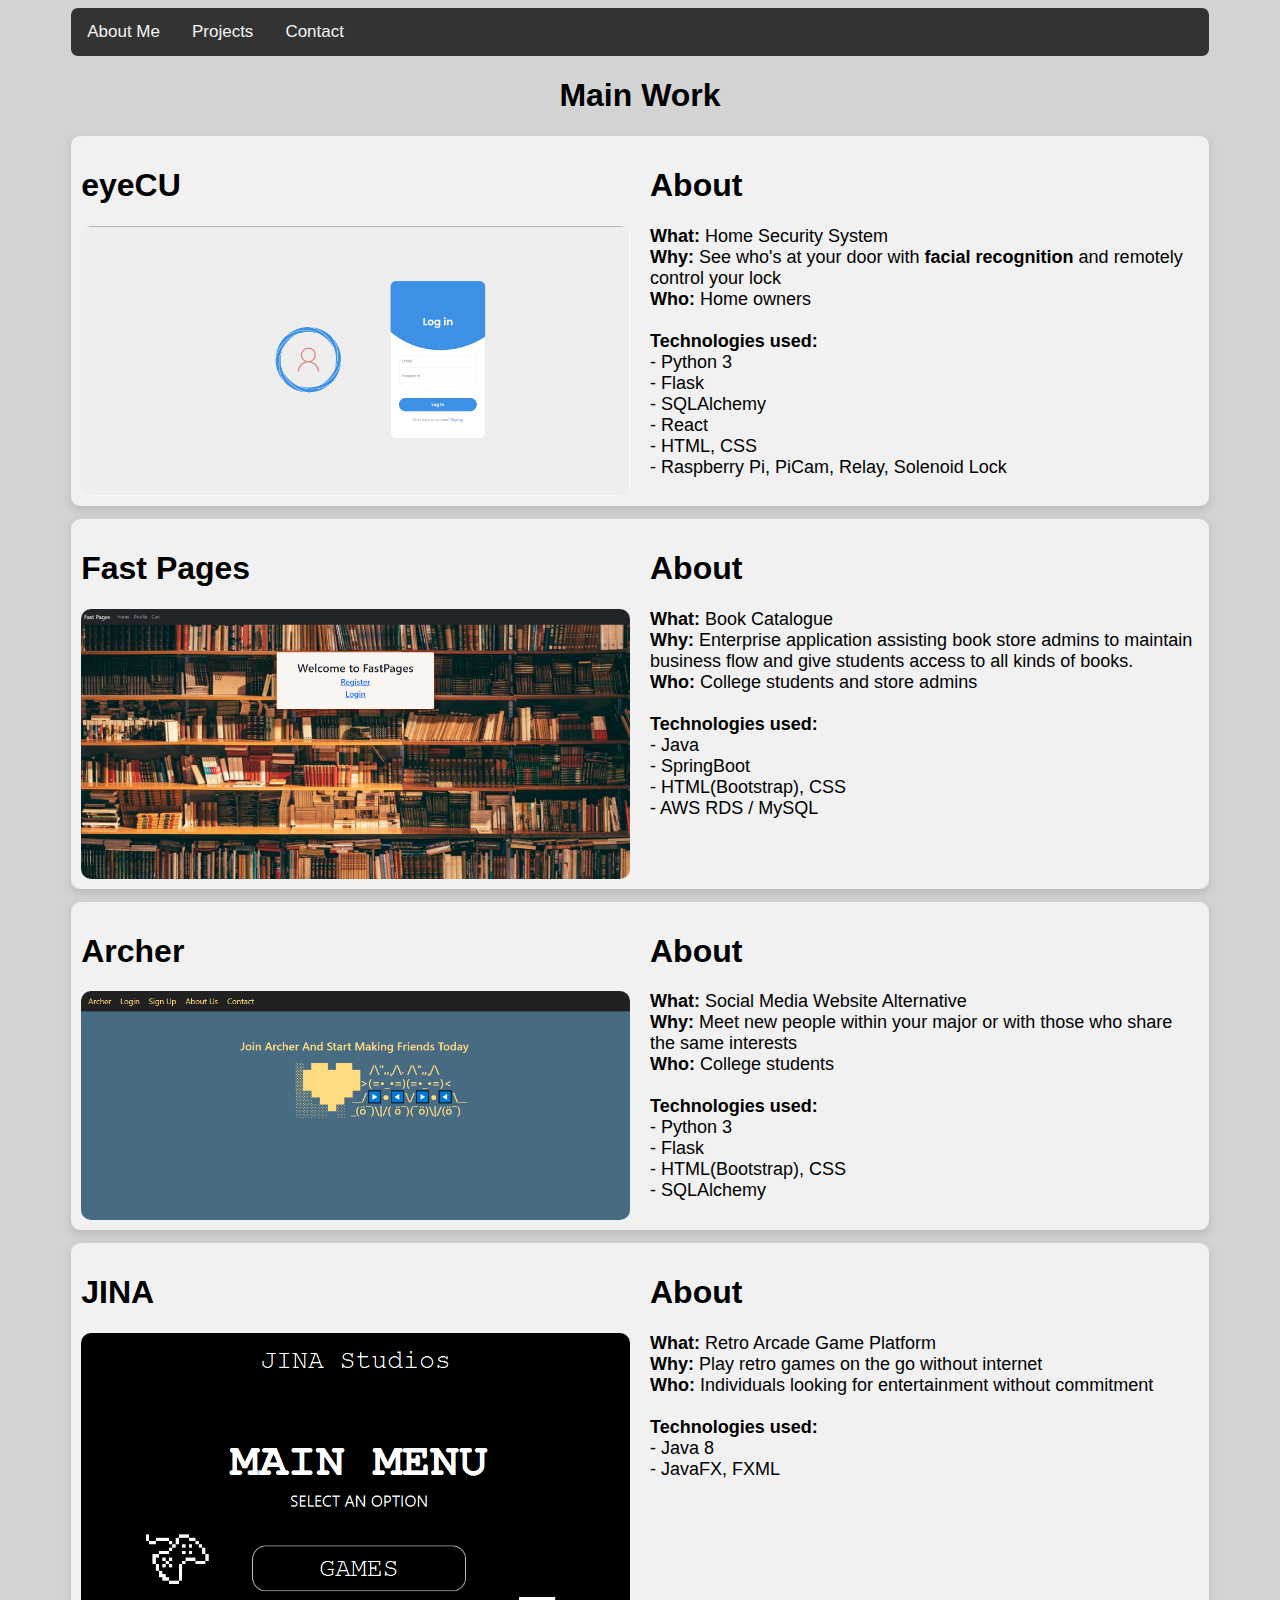
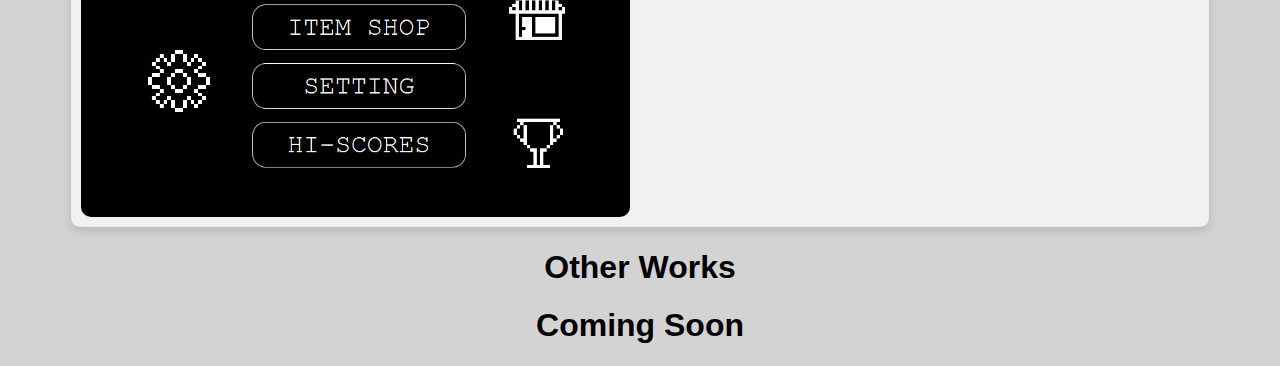
<file: projects.html>
<html lang = 'en'>
    <head>
        <meta charset = "UTF-8">
        <meta name = "viewport" content = "width=device - width, initial-scale = 1, shrink-to-fit = no">
        <link rel="stylesheet" href = "resources/css/projects.css">
        <link rel="stylesheet" href = "resources/css/nav.css">
        <link rel="stylesheet" href="https://cdnjs.cloudflare.com/ajax/libs/font-awesome/4.7.0/css/font-awesome.min.css">
        <title>John's Projects</title>
    </head>


<!-- NAV BAR BEGIN -->
<div class = "nav" id = "my-nav">
    <a href="#aboutMe" onclick ="aboutMe();" class="HoangNavItem">About Me</a>
    <a href="#projects" onclick="projects();" class="HoangNavItem">Projects</a>
    <a href="#contact" onclick="contacts();" class="HoangNavItem">Contact</a>
    <a href="javascript:void(0);" class="icon" onclick="navDropDown();">
        <i class="fa fa-bars"></i>
    </a>
</div>
<!-- NAV BAR END -->

<!--  BODY BEGIN -->
<body>
    <div class="main-projs">
        <center><h1>Main Work</h1></center>
    <!-- eyeCU BEGIN -->
    <a href="#eyeCU" onclick="eyeCU();">
        <div class="project-row">
            <div class = "project-item-pic" id = "eyecu">
                <h1>eyeCU</h1>
                <img id = "eyecuphoto" src = "resources/images/eyeCU/landlogin.png">
            </div>
            <div class = "project-item-desc">
                <h1><b>About</b></h1>
                <p class = "proj-text-desc">
                    <b>What: </b>Home Security System <br>
                    <b>Why: </b>See who's at your door with <b>facial recognition</b> and remotely control your lock<br>
                    <b>Who: </b>Home owners
                    <br><br>
                    <b>Technologies used:</b>
                    <br>
                    - Python 3<br>
                    - Flask<br>
                    - SQLAlchemy<br>
                    - React<br>
                    - HTML, CSS<br>
                    - Raspberry Pi, PiCam, Relay, Solenoid Lock
                    
                </p>
            </div>
        </div>
        </a>
    <!-- eyeCU END -->

    <!-- FAST PAGES BEGIN -->
    <a href="#fastpages" onclick="fastpages();">
        <div class="project-row">
            <div class = "project-item-pic" id = "fastpages">
                <h1>Fast Pages</h1>
                <img id = "fpphoto" src = "resources/images/FastPages/landing.png">
            </div>
            <div class = "project-item-desc">
                <h1><b>About</b></h1>
                <p class = "proj-text-desc">
                    <b>What: </b>Book Catalogue<br>
                    <b>Why: </b>Enterprise application assisting book store admins to maintain business flow and give students access to all kinds of books.<br>
                    <b>Who: </b>College students and store admins
                    <br><br>
                    <b>Technologies used:</b>
                    <br>
                    - Java<br>
                    - SpringBoot<br>
                    - HTML(Bootstrap), CSS<br>
                    - AWS RDS / MySQL<br>
                </p>
            </div>
        </div>
        </a>
        <!-- ARCHER END -->
    <!-- FAST PAGES END -->




    <!-- ARCHER BEGIN -->
    <a href="#archer" onclick="archer();">
    <div class="project-row">
        <div class = "project-item-pic" id = "Archer">
            <h1>Archer</h1>
            <img id = "archerphoto" src = "resources/images/Archer/ArcherHP.png">
        </div>
        <div class = "project-item-desc">
            <h1><b>About</b></h1>
            <p class = "proj-text-desc">
                <b>What: </b>Social Media Website Alternative<br>
                <b>Why: </b>Meet new people within your major or with those who share the same interests<br>
                <b>Who: </b>College students 
                <br><br>
                <b>Technologies used:</b>
                <br>
                - Python 3<br>
                - Flask<br>
                - HTML(Bootstrap), CSS<br>
                - SQLAlchemy<br>
            </p>
        </div>
    </div>
    </a>
    <!-- ARCHER END -->

    
    <!-- JINA BEGIN -->
    <a href="#JINA" onclick="JINA();">
        <div class="project-row">
            <div class = "project-item-pic" id = "JINA">
                <h1>JINA</h1>
                <img id = "jinaphoto" src = "resources/images/JINA/JinaMenu.png">
            </div>
            <div class = "project-item-desc">
                <h1><b>About</b></h1>
                <p class = "proj-text-desc">
                    <b>What: </b>Retro Arcade Game Platform<br>
                    <b>Why: </b>Play retro games on the go without internet<br>
                    <b>Who: </b>Individuals looking for entertainment without commitment 
                    <br><br>
                    <b>Technologies used:</b>
                    <br>
                    - Java 8<br>
                    - JavaFX, FXML<br>
                </p>
            </div>
        </div>
        </a>
    <!-- JINA END -->
    </div>

<div class = "smaller-projs">
    <center><h1>Other Works</h1></center>
    <center><h1>Coming Soon</h1></center>
    
</div>




</body>
<!--  BODY END  -->



</html>

<script src="js/index.js"></script>
<script src="https://code.jquery.com/jquery-1.10.2.js"></script>
<noscript>Enable JavaScript for full site activity.</noscript>
</file>
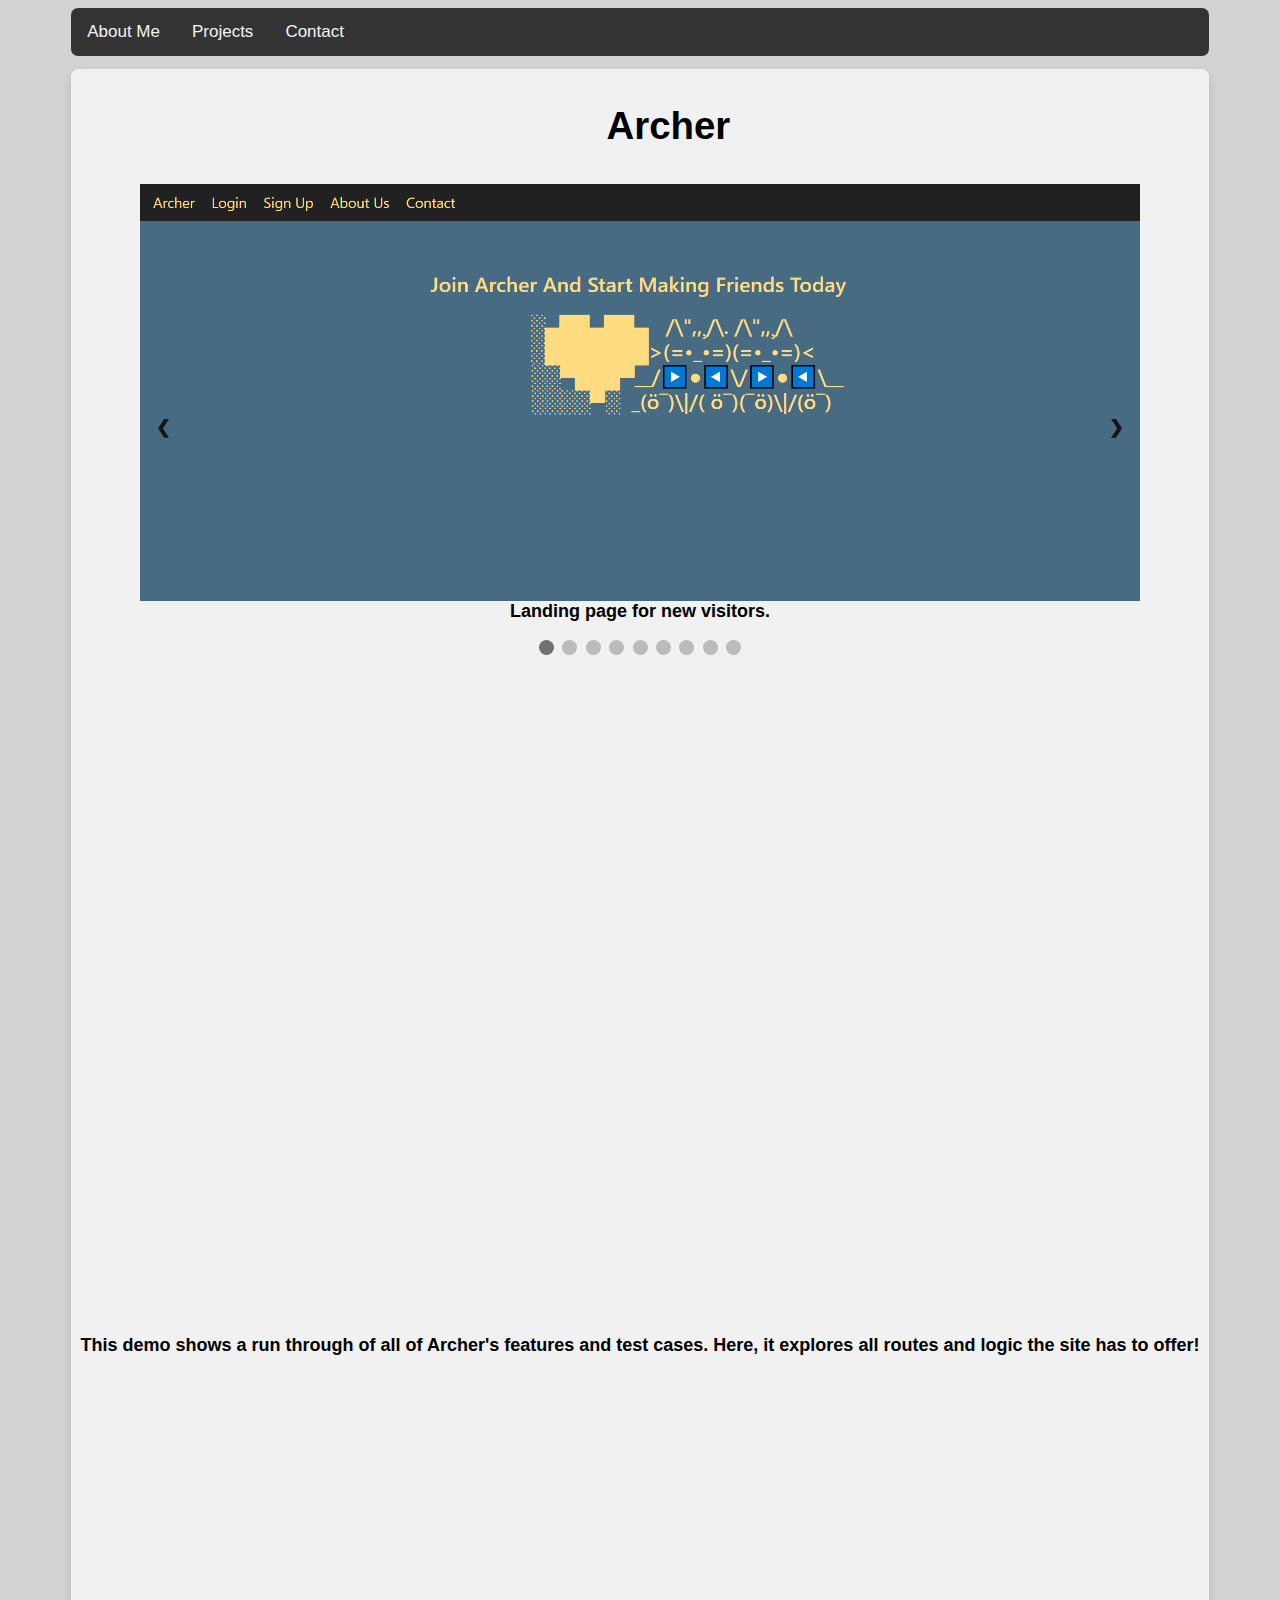
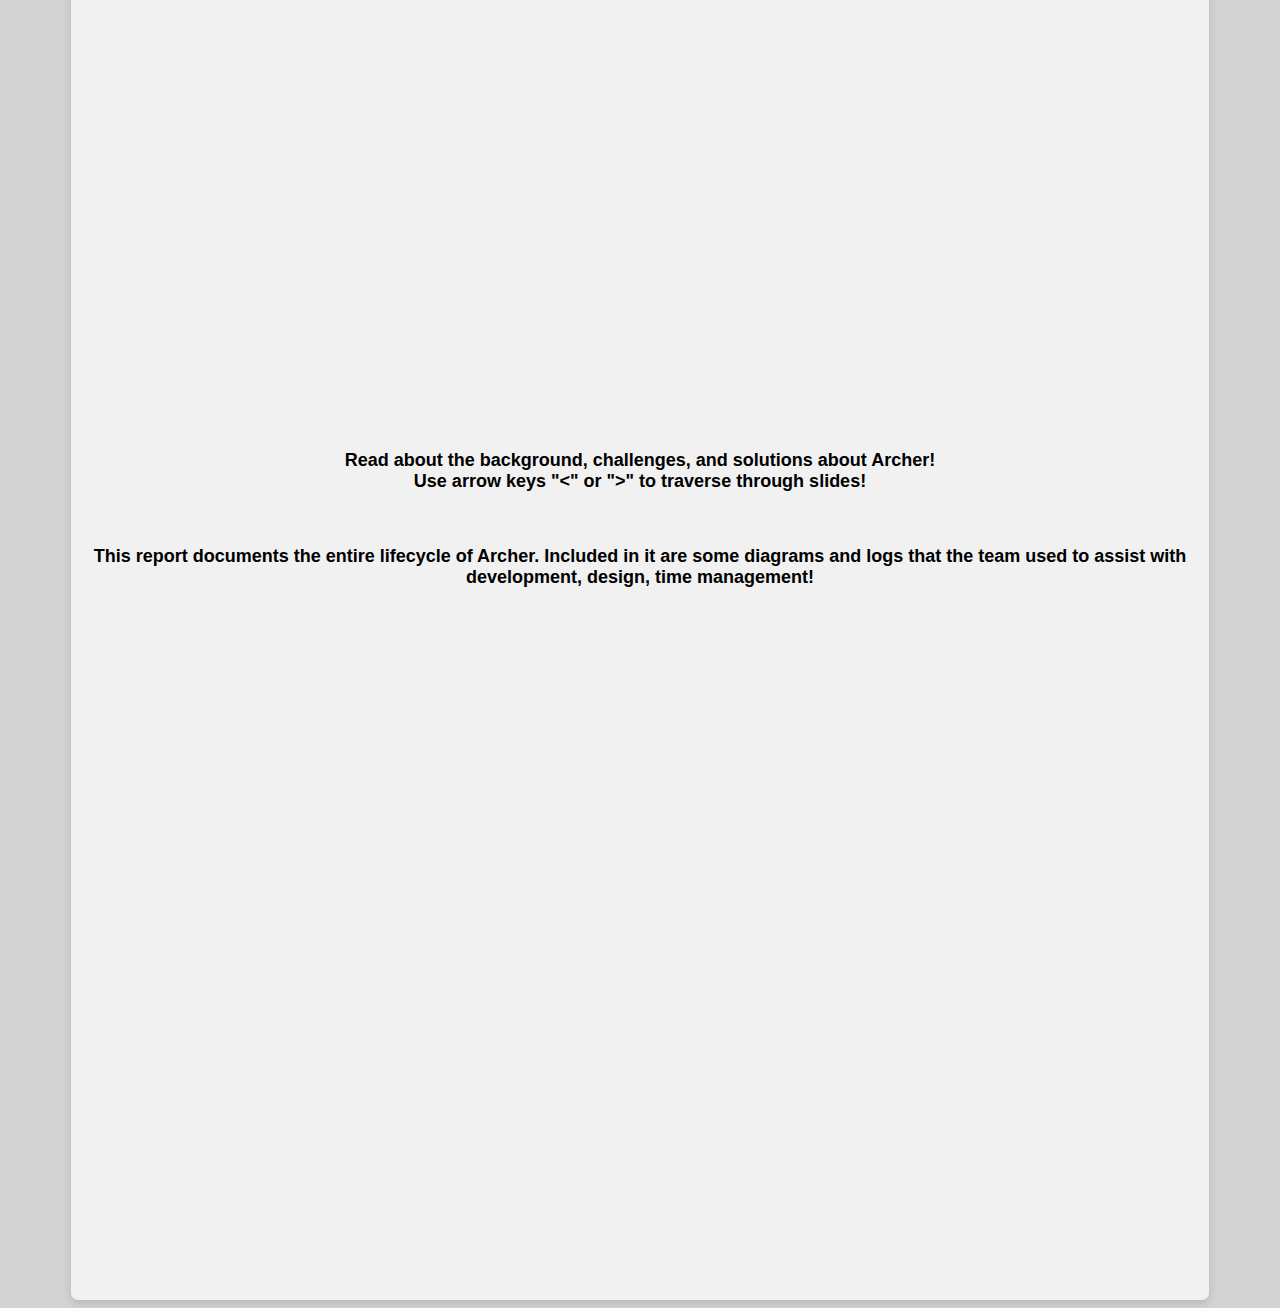
<file: html/archer.html>
<html lang = 'en'>
    <head>
        <meta charset = "UTF-8">
        <meta name = "viewport" content = "width=device - width, initial-scale = 1, shrink-to-fit = no">
        <link rel="stylesheet" href = "../resources/css/archer.css">
        <link rel="stylesheet" href = "../resources/css/nav.css">
        <link rel="stylesheet" href="https://cdnjs.cloudflare.com/ajax/libs/font-awesome/4.7.0/css/font-awesome.min.css">
        <title>Archer</title>
    </head>


<!-- NAV BAR BEGIN -->
<div class = "nav" id = "my-nav">
    <a href="#aboutMe" onclick ="aboutMe();" class="HoangNavItem">About Me</a>
    <a href="#projects" onclick="projects();" class="HoangNavItem">Projects</a>
    <a href="#contact" onclick="contacts();" class="HoangNavItem">Contact</a>
    <a href="javascript:void(0);" class="icon" onclick="navDropDown();">
        <i class="fa fa-bars"></i>
    </a>
</div>

<!-- NAV BAR END -->

<!-- BODY BEGIN -->
<body>
    <div class = proj-card id = "archer">

        <!-- SLIDE SHOW AND DESC BEGIN -->

        <div class = "title"><center><h1 class = "proj-title">Archer</h1></center></div>
        <div class = "slide-container">
            <div class="slides fade">
                <img src = "../resources/images/Archer/ArcherHP.png" style = "width: 100%;">
                <div class="image-desc">Landing page for new visitors.</div>
            </div>

            <div class="slides fade">
                <img src = "../resources/images/Archer/ArcherRG.png" style = "width: 100%;">
                <div class="image-desc">Account registration page.</div>
            </div>

            <div class="slides fade">
                <img src = "../resources/images/Archer/ArcherLG.png" style = "width: 100%;">
                <div class="image-desc">
                    Users will either be redirected to the log in page after successful account registration
                    or can be directed to it instantly after clicking login on the navigation bar.
                
                </div>
            </div>

            <div class="slides fade">
                <img src = "../resources/images/Archer/ArcherSURV.png" style = "width: 100%;">
                <div class="image-desc">
                    New accounts will be redirected to this survey forum upon their first time logging in. 
                    Here, users will select their best fit choices per category, along with a security question for future 
                    password resets if needed.
                </div>
            </div>

            <div class="slides fade">
                <img src = "../resources/images/Archer/ArcherDASH.png" style = "width: 100%;">
                <div class="image-desc">
                    This is Archer's dashboard. Unique per account with the option to view other people's dash as well. The
                    dash includes the information gathered from the survey and friends the user has added. More information about it is shown
                    in the demo video below.<br>
                    The "Match me by" option located on the left is Archer's unique feature that pairs users with other users with similar 
                    survey answers.
                </div>
            </div>

            <div class="slides fade">
                <img src = "../resources/images/Archer/ArcherSettings.png" style = "width: 100%;">
                <div class="image-desc">
                    Users can change their login information or their profile pictures.
                </div>
            </div>

            <div class="slides fade">
                <img src = "../resources/images/Archer/ArcherInActMatch.png" style = "width: 100%;">
                <div class="image-desc">
                    Matching by indoor activity interests, users can find other users that enjoy the same hobbies or activities.
                </div>
            </div>

            <div class="slides fade">
                <img src = "../resources/images/Archer/ArcherOutActMatch.png" style = "width: 100%;">
                <div class="image-desc">
                    Matching by outdoor activity interests, users can find other users that enjoy the same hobbies or activities.
                </div>
            </div>

            <div class="slides fade">
                <img src = "../resources/images/Archer/ArcherMajMatch.png" style = "width: 100%;">
                <div class="image-desc">
                    Users can also match based on their university major in hopes of finding a random classmate to befriend and grow a 
                    connection.
                </div>
            </div>



            <!-- Next and previous buttons -->
            <a class="prev" onclick="plusSlides(-1)">&#10094;</a>
            <a class="next" onclick="plusSlides(1)">&#10095;</a>
            <br>
            <!-- The dots/circles -->
            <div style="text-align:center">
            <span class="dot" onclick="currentSlide(1)"></span>
            <span class="dot" onclick="currentSlide(2)"></span>
            <span class="dot" onclick="currentSlide(3)"></span>
            <span class="dot" onclick="currentSlide(4)"></span>
            <span class="dot" onclick="currentSlide(5)"></span>
            <span class="dot" onclick="currentSlide(6)"></span>
            <span class="dot" onclick="currentSlide(7)"></span>
            <span class="dot" onclick="currentSlide(8)"></span>
            <span class="dot" onclick="currentSlide(9)"></span>
            </div>
        </div>
        <br><br>
        <!-- SLIDE SHOW AND DESC END -->





        <!-- DEMO VIDEO BEGIN -->
        <div class="vid-demo">
            <iframe width="560" height="315" src="https://www.youtube.com/embed/q5GYVQLdg5o" title="Archer Test Cases / Demo" frameborder="0" allow="accelerometer; autoplay; clipboard-write; encrypted-media; gyroscope; picture-in-picture" allowfullscreen></iframe>
        </div>
        <div class="image-desc">
            This demo shows a run through of all of Archer's features and test cases. 
            Here, it explores all routes and logic the site has to offer!
         </div>
        <br><br><br>
        <!-- DEMO VIDEO END -->
        

        <!-- DELIVERABLES BEGIN -->
        <div class="ppt">
            <iframe src="https://docs.google.com/presentation/d/e/2PACX-1vRRvzKCabwun3Imm-_t44ClDAwoR1vy5ZfBxYhmAsrh7IOR41gSIhBuoG38jNSB043Lea40l6JyWqny/embed?start=false&loop=false&delayms=3000"  frameborder="0" width="960" height="569" allowfullscreen="true" mozallowfullscreen="true" webkitallowfullscreen="true"></iframe>
        </div>
        <div class="image-desc">
            Read about the background, challenges, and solutions about Archer!
            <br>
            Use arrow keys "<" or ">" to traverse through slides!
         </div>
        <br><br><br>


        <center><div class="image-desc">
            This report documents the entire lifecycle of Archer. Included in it are some diagrams and logs that the team used
            to assist with development, design, time management!
         </div></center>
         <br>
        <div class="report">
            <iframe src = "../resources/deliverables/Archer/Archer SDLC.pdf" frameborder="0" width="960" height="569" allowfullscreen="true" mozallowfullscreen="true" webkitallowfullscreen="true"></iframe>
        </div>
        <br><br><br>
        <!-- DELIVERABLES END -->

    </div>



</body>
<!-- BODY END -->




</html>

<script src="../js/index.js"></script>
<script src="https://code.jquery.com/jquery-1.10.2.js"></script>
<noscript>Enable JavaScript for full site activity.</noscript>
</file>
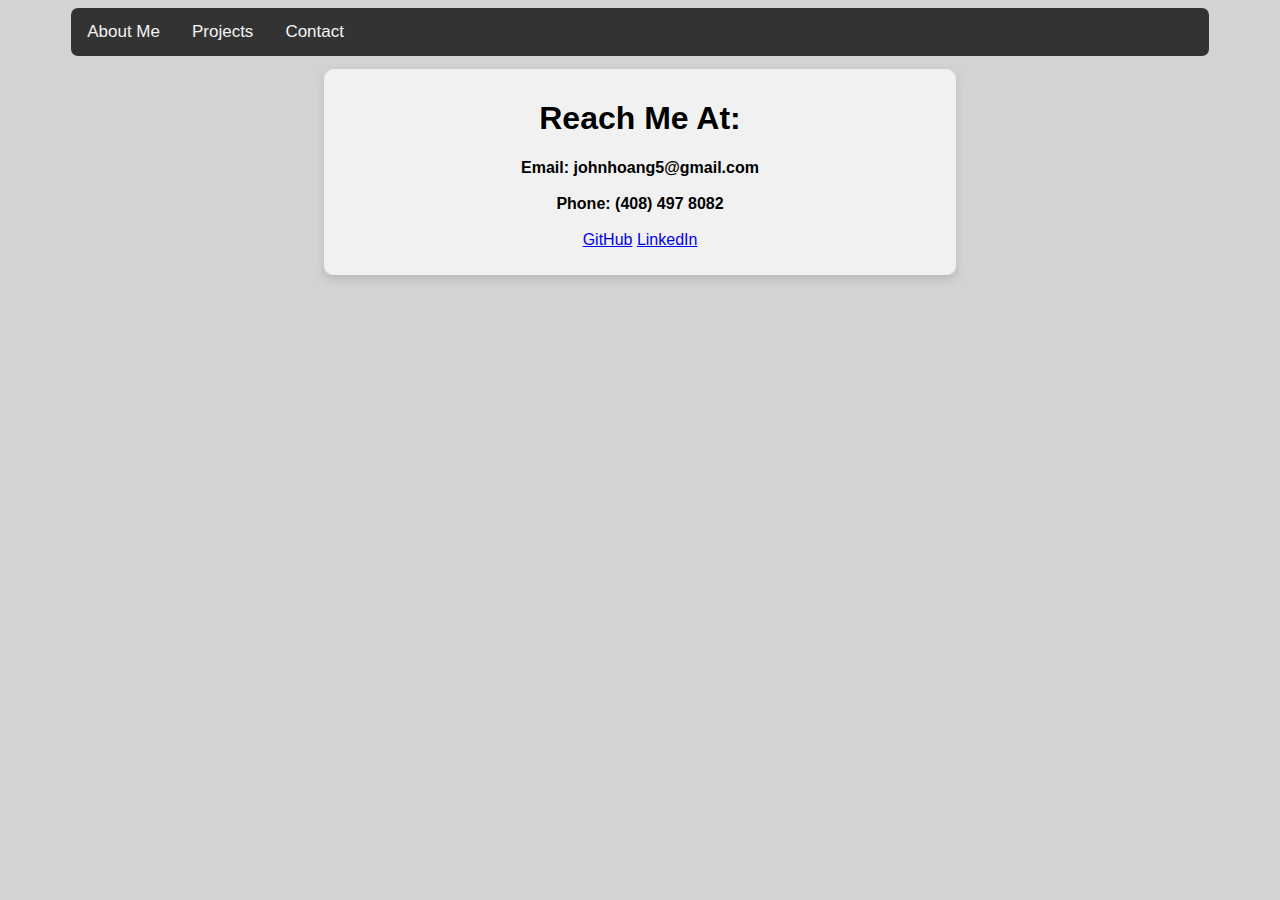
<file: html/contact.html>
<html lang = 'en'>
    <head>
        <meta charset = "UTF-8">
        <meta name = "viewport" content = "width=device - width, initial-scale = 1, shrink-to-fit = no">
        <link rel="stylesheet" href = "../resources/css/contact.css">
        <link rel="stylesheet" href = "../resources/css/nav.css">
        <link rel="stylesheet" href="https://cdnjs.cloudflare.com/ajax/libs/font-awesome/4.7.0/css/font-awesome.min.css">
        <title>John's Corner</title>
    </head>


<!-- NAV BAR BEGIN -->
<div class = "nav" id = "my-nav">
    <a href="#aboutMe" onclick ="aboutMe();" class="HoangNavItem">About Me</a>
    <a href="#projects" onclick="projects();" class="HoangNavItem">Projects</a>
    <a href="#contact" onclick="contacts();" class="HoangNavItem">Contact</a>
    <a href="javascript:void(0);" class="icon" onclick="navDropDown();">
        <i class="fa fa-bars"></i>
    </a>
</div>

<!-- NAV BAR END -->


<!--  BODY BEGIN -->
<body>
    <div class = "row2" id = "academicNutshell">
        <!-- CONTAINER FOR ENTIRE CARD SECTION -->
        <div class="journey">
            <h1 class = "an-title">
               <center> Reach Me At: </center>
            </h1>
            <center><p id = "acanut">
                <b>Email: johnhoang5@gmail.com 
                <br><br>
                Phone: (408) 497 8082</b>
                <br><br>
                <a href="https://github.com/jawnhoang" target="_blank" rel="noopener noreferrer">GitHub</a>
                <a href="https://www.linkedin.com/in/jawnhoang/" target="_blank" rel="noopener noreferrer">LinkedIn</a>
            </p></center>
        </div>
    </div>

    
</body>
<!--  BODY END  -->




</html>

<script src="../js/index.js"></script>
<script src="https://code.jquery.com/jquery-1.10.2.js"></script>
<noscript>Enable JavaScript for full site activity.</noscript>
</file>
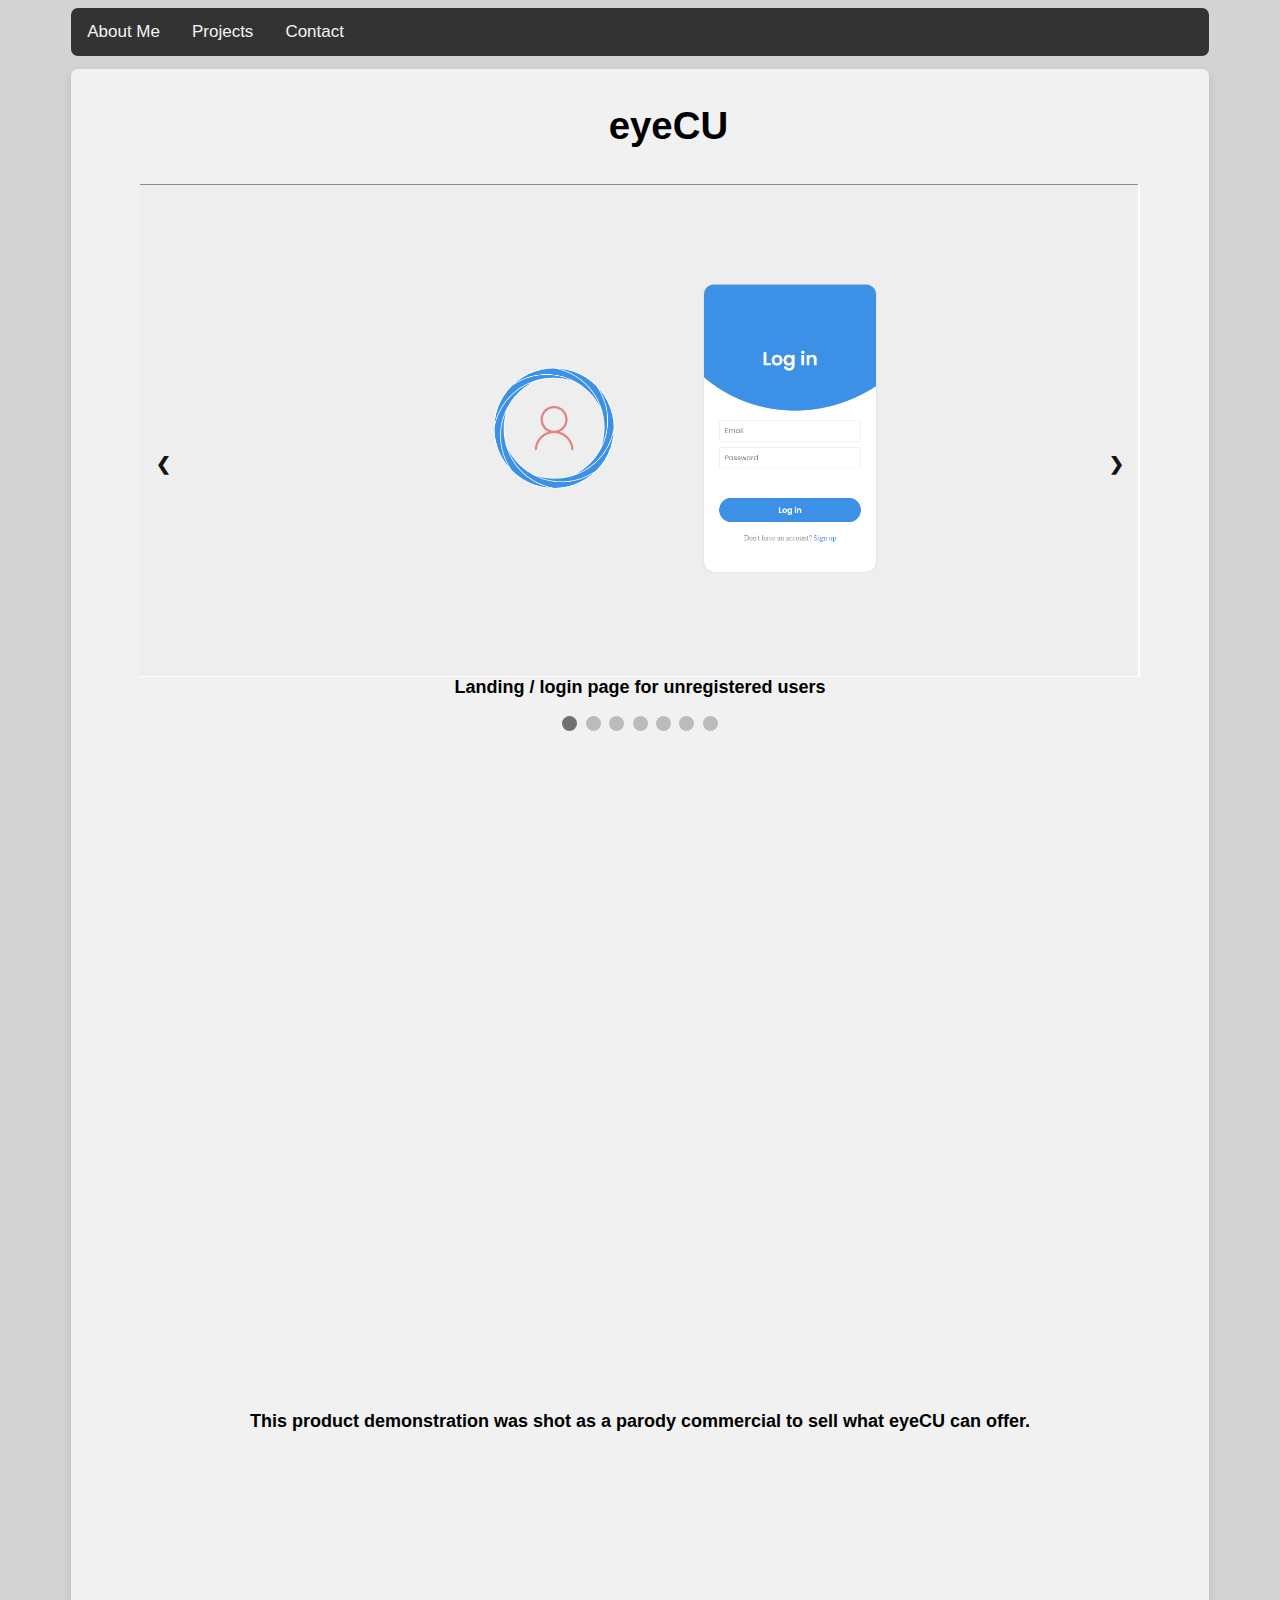
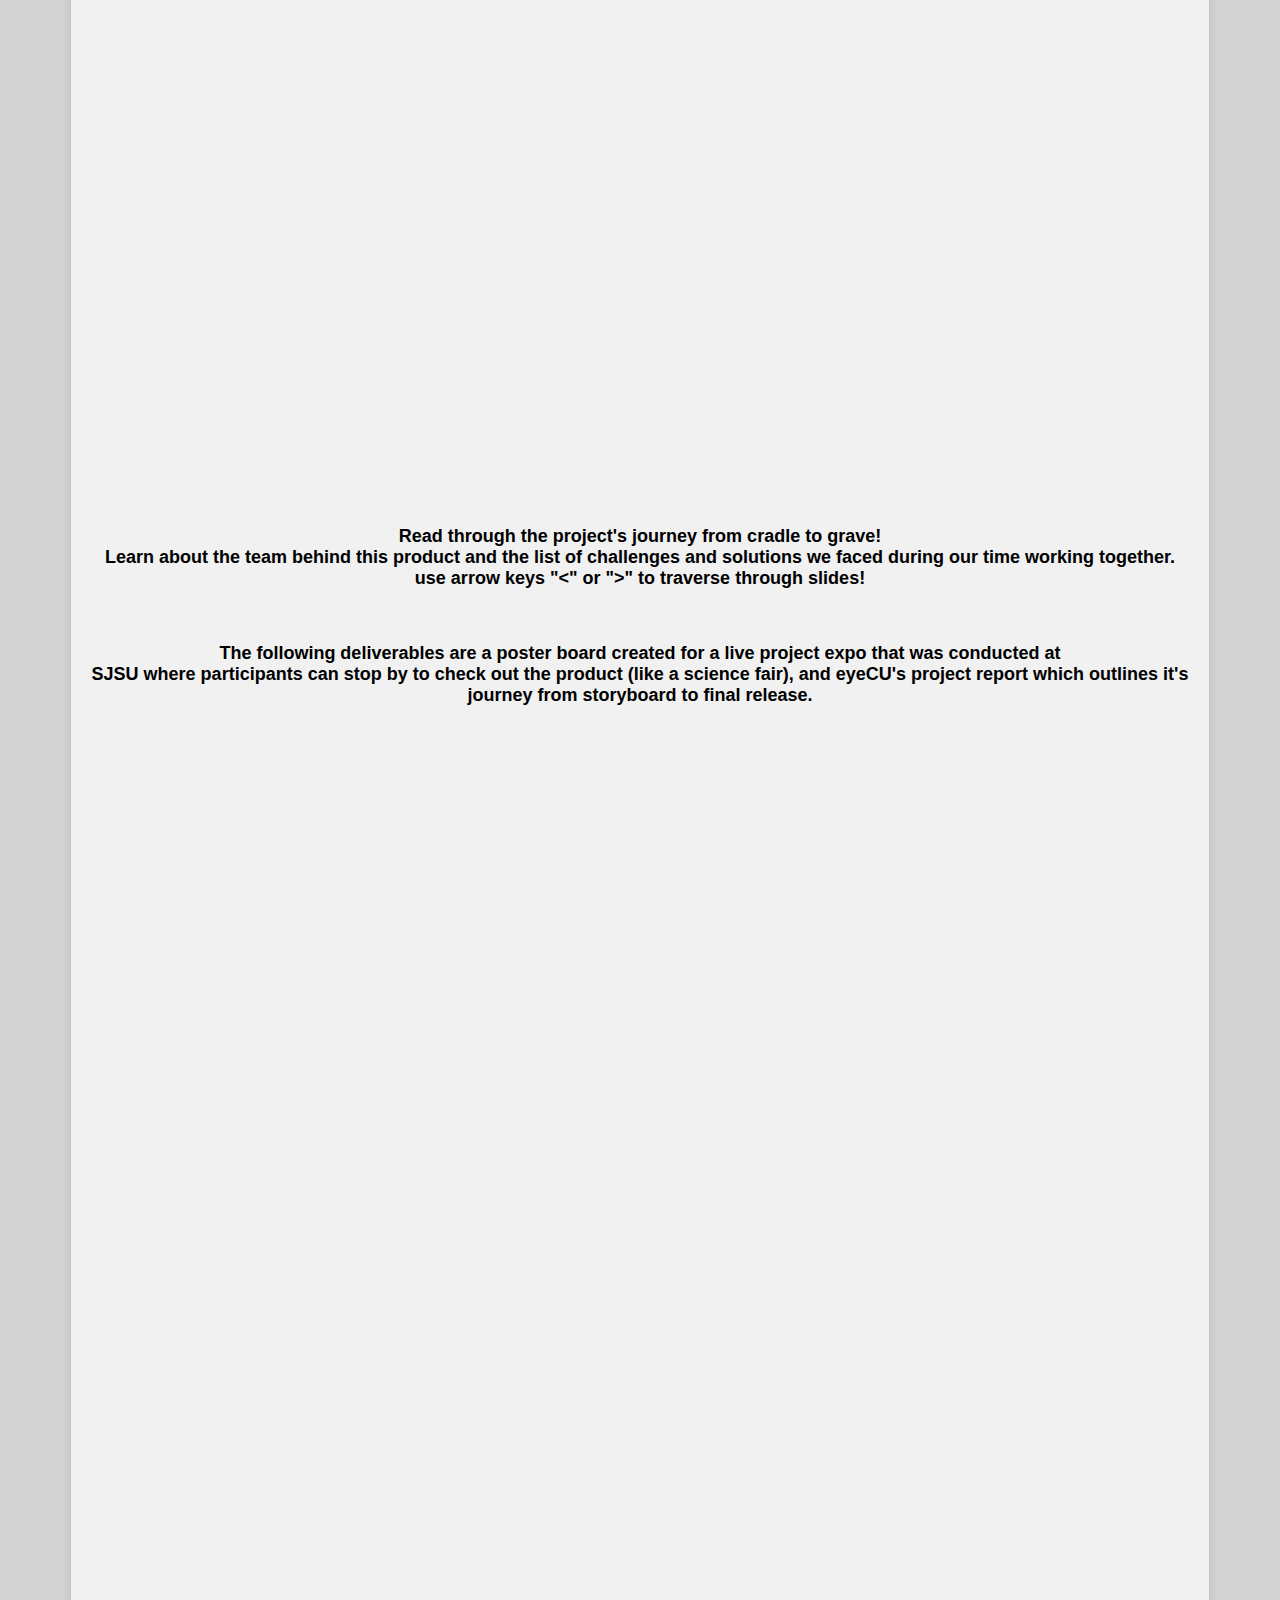
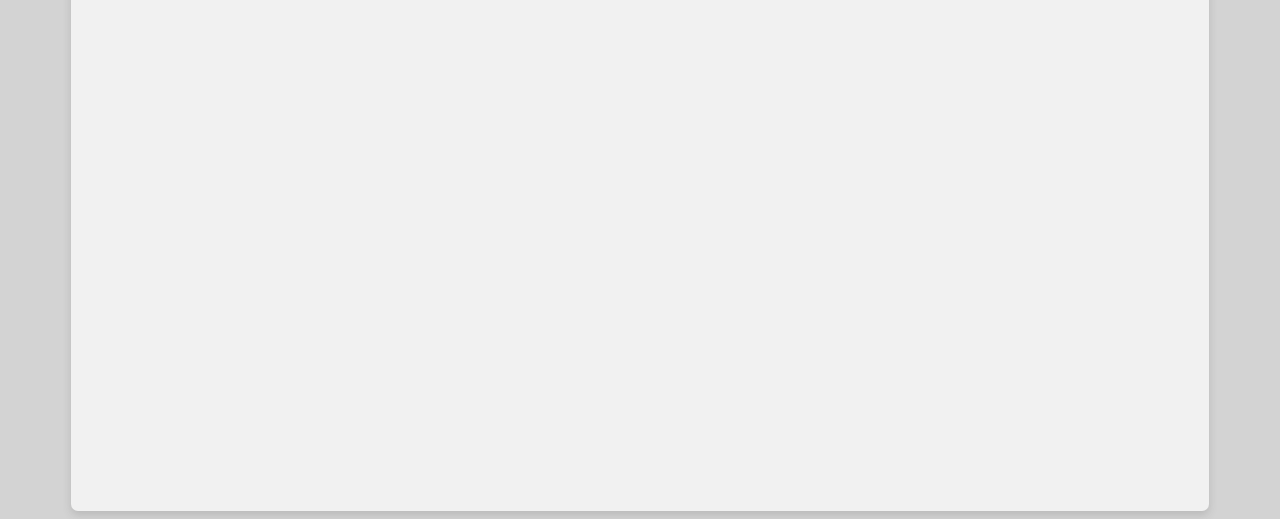
<file: html/eyeCU.html>
<html lang = 'en'>
    <head>
        <meta charset = "UTF-8">
        <meta name = "viewport" content = "width=device - width, initial-scale = 1, shrink-to-fit = no">
        <link rel="stylesheet" href = "../resources/css/eyeCU.css">
        <link rel="stylesheet" href = "../resources/css/nav.css">
        <link rel="stylesheet" href="https://cdnjs.cloudflare.com/ajax/libs/font-awesome/4.7.0/css/font-awesome.min.css">
        <title>eyeCU</title>
    </head>


<!-- NAV BAR BEGIN -->
<div class = "nav" id = "my-nav">
    <a href="#aboutMe" onclick ="aboutMe();" class="HoangNavItem">About Me</a>
    <a href="#projects" onclick="projects();" class="HoangNavItem">Projects</a>
    <a href="#contact" onclick="contacts();" class="HoangNavItem">Contact</a>
    <a href="javascript:void(0);" class="icon" onclick="navDropDown();">
        <i class="fa fa-bars"></i>
    </a>
</div>

<!-- NAV BAR END -->

<!-- BODY BEGIN -->
<body>
    <div class = proj-card id = "eyeCU">

        <!-- SLIDE SHOW AND DESC BEGIN -->

        <div class = "title"><center><h1 class = "proj-title">eyeCU</h1></center></div>
        <div class = "slide-container">
            <div class="slides fade">
                <img src = "../resources/images/eyeCU/landlogin.png" style = "width: 100%;">
                <div class="image-desc">Landing / login page for unregistered users</div>
            </div>

            <div class="slides fade">
                <img src = "../resources/images/eyeCU/register.png" style = "width: 100%;">
                <div class="image-desc">Account registration page</div>
            </div>

            <div class="slides fade">
                <img src = "../resources/images/eyeCU/dash.png" style = "width: 100%;">
                <div class="image-desc">
                    Once logged in, users are taken to the homepage of the application. 
                    Here is where users can view live footage through the remote camera!
                
                </div>
            </div>

            <div class="slides fade">
                <img src = "../resources/images/eyeCU/regFace.png" style = "width: 100%;">
                <div class="image-desc">
                    Upon going to settings, users can upload a picture of a face for the system to detect!
                </div>
            </div>

            <div class="slides fade">
                <img src = "../resources/images/eyeCU/dashFR.png" style = "width: 100%;">
                <div class="image-desc">
                    Going back to the dash after uploading a picture of a face, the next time
                    a face is in frame, if that face is in the system, it will be detected.
                </div>
            </div>

            <div class="slides fade">
                <img src = "../resources/images/eyeCU/solenoidctrl.png" style = "width: 100%;">
                <div class="image-desc">
                    When a face is detected, the name associated with the face will dynamically update
                    in the in the left tile. Only then, will users be able to click the "Unlock" button to remotely 
                    control the solenoid lock for the door.
                </div>
            </div>

            <div class="slides fade">
                <img src = "../resources/images/eyeCU/hw.png" style = "width: 100%;">
                <div class="image-desc">
                    This is the hardware setup of the security system.<br>
                    The components are: Raspberry Pi, PiCam, Relay, Solenoid Lock, and a 3D printed gate to act as a door.
                </div>
            </div>


            <!-- Next and previous buttons -->
            <a class="prev" onclick="plusSlides(-1)">&#10094;</a>
            <a class="next" onclick="plusSlides(1)">&#10095;</a>
            <br>
            <!-- The dots/circles -->
            <div style="text-align:center">
            <span class="dot" onclick="currentSlide(1)"></span>
            <span class="dot" onclick="currentSlide(2)"></span>
            <span class="dot" onclick="currentSlide(3)"></span>
            <span class="dot" onclick="currentSlide(4)"></span>
            <span class="dot" onclick="currentSlide(5)"></span>
            <span class="dot" onclick="currentSlide(6)"></span>
            <span class="dot" onclick="currentSlide(7)"></span>
            </div>
        </div>
        <br><br>
        <!-- SLIDE SHOW AND DESC END -->





        <!-- DEMO VIDEO BEGIN -->
        <div class="vid-demo">
            <iframe width="560" height="315" src="https://www.youtube.com/embed/KffHr5lxrr4" title="eyeCU demo commercial" frameborder="0" allow="accelerometer; autoplay; clipboard-write; encrypted-media; gyroscope; picture-in-picture" allowfullscreen></iframe>
        </div>
        <div class="image-desc">
            This product demonstration was shot as a parody commercial to sell 
            what eyeCU can offer. 
         </div>
        <br><br><br>
        <!-- DEMO VIDEO END -->
        

        <!-- DELIVERABLES BEGIN -->
        <div class="ppt">
            <iframe src="https://docs.google.com/presentation/d/e/2PACX-1vQqVVoXT3TA1hCrcpmTZgQylK5dK3Bsf5GbD1UbeBOdEfHULa1bRXe1t0M3BTU6kH3jYgdhe4M30tz6/embed?start=false&loop=true&delayms=3000" frameborder="0" width="960" height="569" allowfullscreen="true" mozallowfullscreen="true" webkitallowfullscreen="true"></iframe>
        </div>
        <div class="image-desc">
            Read through the project's journey from cradle to grave!<br>
            Learn about the team behind this product and the list of challenges and solutions
            we faced during our time working together.
            <br>
            use arrow keys "<" or ">" to traverse through slides!
         </div>
        <br><br><br>


        <center><div class="image-desc">
            The following deliverables are a poster board created for a live project expo that was conducted at <br>
            SJSU where participants can stop by to check out the product (like a science fair), and eyeCU's project report which
            outlines it's journey from storyboard to final release.
         </div></center>
         <br>
        <div class="poster">
            <iframe src = "../resources/deliverables/eyeCU/eyeCU_Poster.pdf" frameborder="0" width="960" height="569" allowfullscreen="true" mozallowfullscreen="true" webkitallowfullscreen="true"></iframe>
        </div>
        <br><br><br>
        <div class="report">
            <iframe src = "../resources/deliverables/eyeCU/eyeCU-report.pdf" frameborder="0" width="960" height="569" allowfullscreen="true" mozallowfullscreen="true" webkitallowfullscreen="true"></iframe>
        </div>
        <br><br><br>
        <!-- DELIVERABLES END -->





    </div>



</body>
<!-- BODY END -->




</html>

<script src="../js/index.js"></script>
<script src="https://code.jquery.com/jquery-1.10.2.js"></script>
<noscript>Enable JavaScript for full site activity.</noscript>
</file>
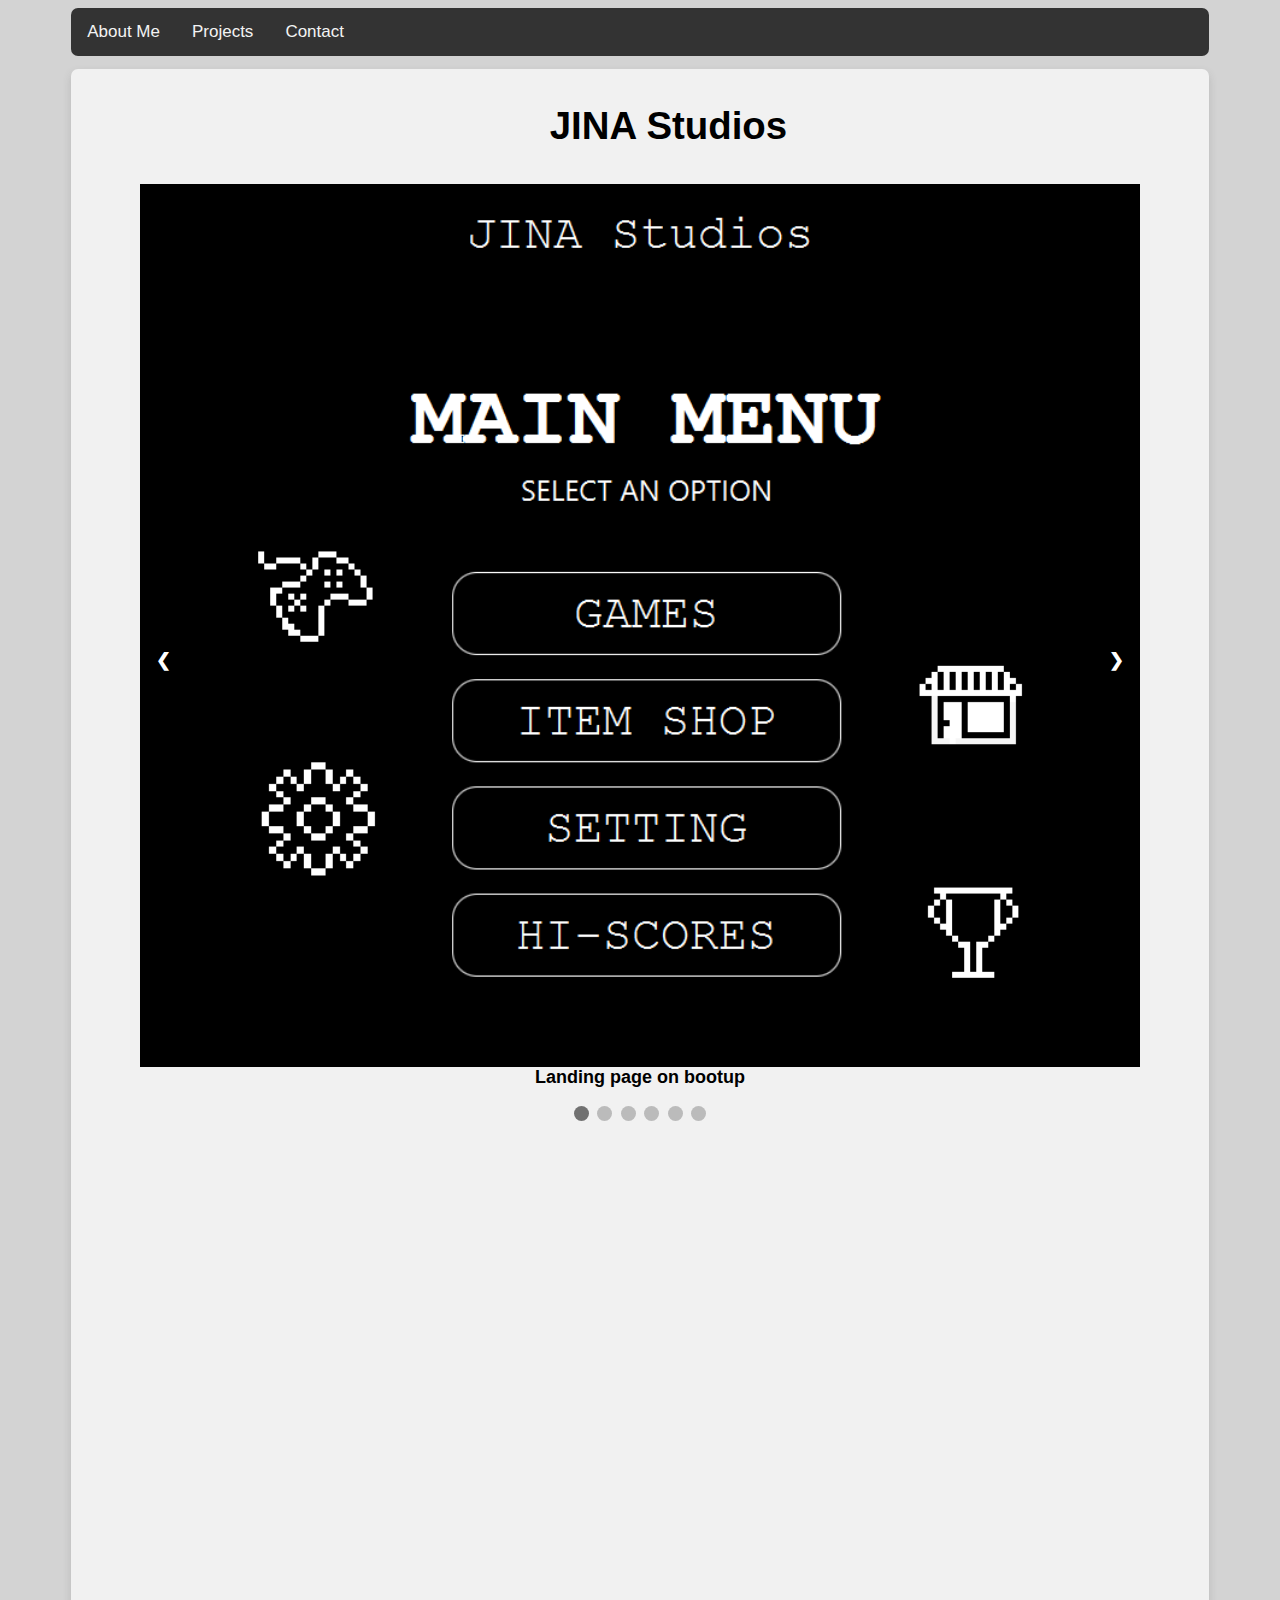
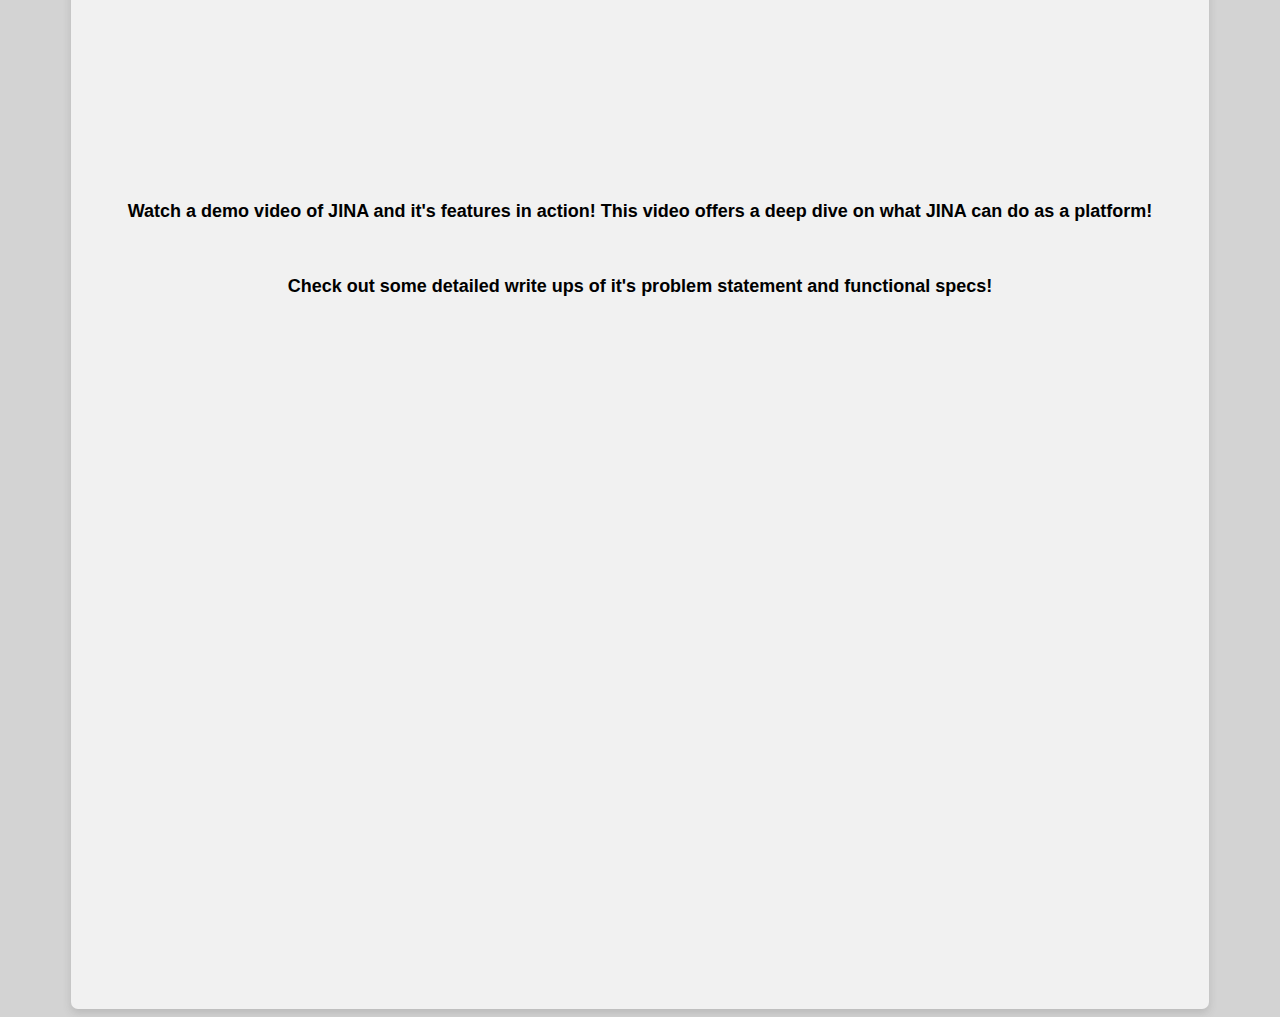
<file: html/JINA.html>
<html lang = 'en'>
    <head>
        <meta charset = "UTF-8">
        <meta name = "viewport" content = "width=device - width, initial-scale = 1, shrink-to-fit = no">
        <link rel="stylesheet" href = "../resources/css/JINA.css">
        <link rel="stylesheet" href = "../resources/css/nav.css">
        <link rel="stylesheet" href="https://cdnjs.cloudflare.com/ajax/libs/font-awesome/4.7.0/css/font-awesome.min.css">
        <title>JINA</title>
    </head>


<!-- NAV BAR BEGIN -->
<div class = "nav" id = "my-nav">
    <a href="#aboutMe" onclick ="aboutMe();" class="HoangNavItem">About Me</a>
    <a href="#projects" onclick="projects();" class="HoangNavItem">Projects</a>
    <a href="#contact" onclick="contacts();" class="HoangNavItem">Contact</a>
    <a href="javascript:void(0);" class="icon" onclick="navDropDown();">
        <i class="fa fa-bars"></i>
    </a>
</div>

<!-- NAV BAR END -->

<!-- BODY BEGIN -->
<body>
    <div class = proj-card id = "JINA">

        <!-- SLIDE SHOW AND DESC BEGIN -->

        <div class = "title"><center><h1 class = "proj-title">JINA Studios</h1></center></div>
        <div class = "slide-container">
            <div class="slides fade">
                <img src = "../resources/images/JINA/JinaMenu.png" style = "width: 100%;">
                <div class="image-desc">Landing page on bootup</div>
            </div>

            <div class="slides fade">
                <img src = "../resources/images/JINA/JinaGame.png" style = "width: 100%;">
                <div class="image-desc">Grid of games the platform has to offer</div>
            </div>

            <div class="slides fade">
                <img src = "../resources/images/JINA/JinaBB.png" style = "width: 100%;">
                <div class="image-desc">
                    Play block breaker!
                
                </div>
            </div>

            <div class="slides fade">
                <img src = "../resources/images/JINA/JinaPong.png" style = "width: 100%;">
                <div class="image-desc">
                    Play Pong!
                </div>
            </div>

            <div class="slides fade">
                <img src = "../resources/images/JINA/JinaSnake.png" style = "width: 100%;">
                <div class="image-desc">
                    Play Snake!
                </div>
            </div>

            <div class="slides fade">
                <img src = "../resources/images/JINA/JinaTetris.png" style = "width: 100%;">
                <div class="image-desc">
                    Play Tetris!
                </div>
            </div>

    



            <!-- Next and previous buttons -->
            <a class="prev" onclick="plusSlides(-1)">&#10094;</a>
            <a class="next" onclick="plusSlides(1)">&#10095;</a>
            <br>
            <!-- The dots/circles -->
            <div style="text-align:center">
            <span class="dot" onclick="currentSlide(1)"></span>
            <span class="dot" onclick="currentSlide(2)"></span>
            <span class="dot" onclick="currentSlide(3)"></span>
            <span class="dot" onclick="currentSlide(4)"></span>
            <span class="dot" onclick="currentSlide(5)"></span>
            <span class="dot" onclick="currentSlide(6)"></span>
            </div>
        </div>
        <br><br>
        <!-- SLIDE SHOW AND DESC END -->





        <!-- DEMO VIDEO BEGIN -->
        <div class="vid-demo">
            <iframe width="560" height="315" src="https://www.youtube.com/embed/jwc3Drcu_3A" title="JINA demo video" frameborder="0" allow="accelerometer; autoplay; clipboard-write; encrypted-media; gyroscope; picture-in-picture" allowfullscreen></iframe>
        </div>
        <div class="image-desc">
            Watch a demo video of JINA and it's features in action! This video offers a deep dive on what JINA can do 
            as a platform!
         </div>
        <br><br><br>
        <!-- DEMO VIDEO END -->
        

        <!-- DELIVERABLES BEGIN -->
        <center><div class="image-desc">
            Check out some detailed write ups of it's problem statement and functional specs!
         </div></center>
         <br>
        <div class="report">
            <iframe src = "../resources/deliverables/JINA/JINA SDLC.pdf" frameborder="0" width="960" height="569" allowfullscreen="true" mozallowfullscreen="true" webkitallowfullscreen="true"></iframe>
        </div>
        <br><br><br>
        <!-- DELIVERABLES END -->





    </div>



</body>
<!-- BODY END -->




</html>

<script src="../js/index.js"></script>
<script src="https://code.jquery.com/jquery-1.10.2.js"></script>
<noscript>Enable JavaScript for full site activity.</noscript>
</file>
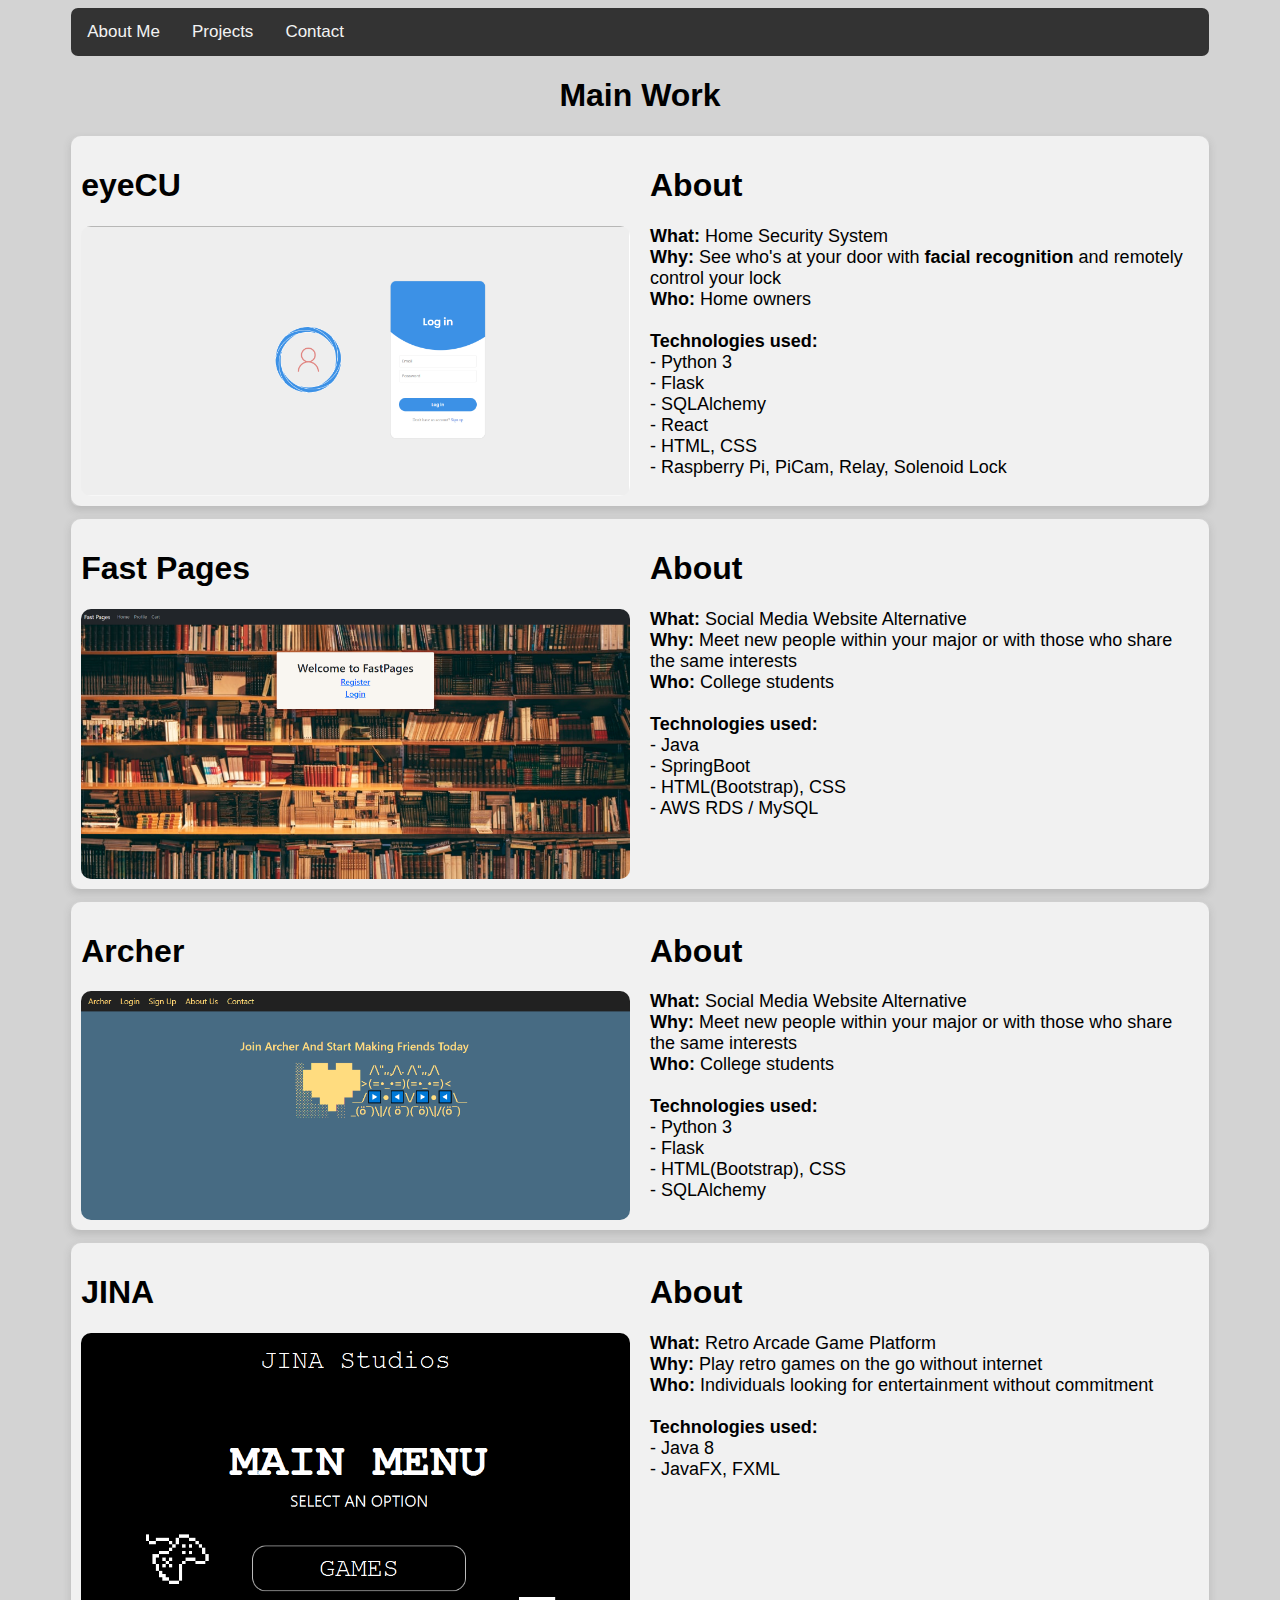
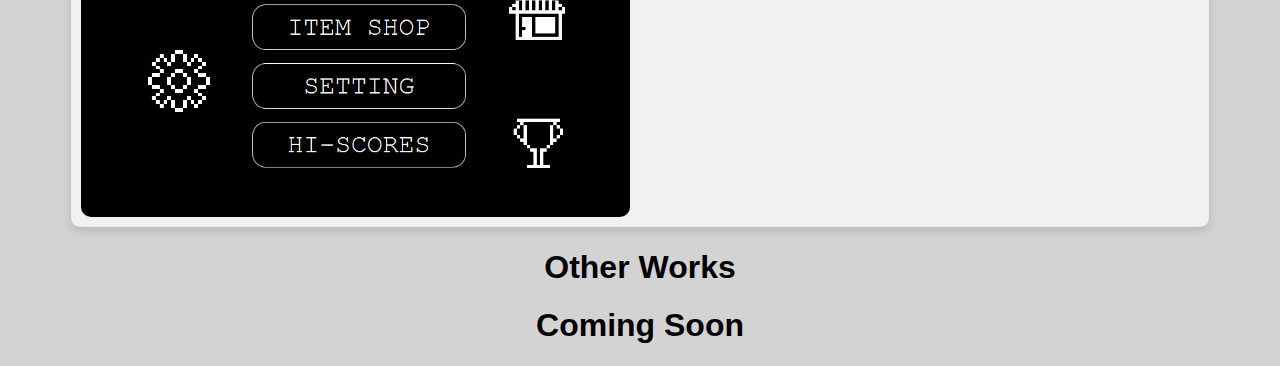
<file: html/projects.html>
<html lang = 'en'>
    <head>
        <meta charset = "UTF-8">
        <meta name = "viewport" content = "width=device - width, initial-scale = 1, shrink-to-fit = no">
        <link rel="stylesheet" href = "../resources/css/projects.css">
        <link rel="stylesheet" href = "../resources/css/nav.css">
        <link rel="stylesheet" href="https://cdnjs.cloudflare.com/ajax/libs/font-awesome/4.7.0/css/font-awesome.min.css">
        <title>John's Projects</title>
    </head>


<!-- NAV BAR BEGIN -->
<div class = "nav" id = "my-nav">
    <a href="#aboutMe" onclick ="aboutMe();" class="HoangNavItem">About Me</a>
    <a href="#projects" onclick="projects();" class="HoangNavItem">Projects</a>
    <a href="#contact" onclick="contacts();" class="HoangNavItem">Contact</a>
    <a href="javascript:void(0);" class="icon" onclick="navDropDown();">
        <i class="fa fa-bars"></i>
    </a>
</div>
<!-- NAV BAR END -->

<!--  BODY BEGIN -->
<body>
    <div class="main-projs">
        <center><h1>Main Work</h1></center>
    <!-- eyeCU BEGIN -->
    <a href="#eyeCU" onclick="eyeCU();">
        <div class="project-row">
            <div class = "project-item-pic" id = "eyecu">
                <h1>eyeCU</h1>
                <img id = "eyecuphoto" src = "../resources/images/eyeCU/landlogin.png">
            </div>
            <div class = "project-item-desc">
                <h1><b>About</b></h1>
                <p class = "proj-text-desc">
                    <b>What: </b>Home Security System <br>
                    <b>Why: </b>See who's at your door with <b>facial recognition</b> and remotely control your lock<br>
                    <b>Who: </b>Home owners
                    <br><br>
                    <b>Technologies used:</b>
                    <br>
                    - Python 3<br>
                    - Flask<br>
                    - SQLAlchemy<br>
                    - React<br>
                    - HTML, CSS<br>
                    - Raspberry Pi, PiCam, Relay, Solenoid Lock
                    
                </p>
            </div>
        </div>
        </a>
    <!-- eyeCU END -->

    <!-- FAST PAGES BEGIN -->
    <a href="#fastpages" onclick="fastpages();">
        <div class="project-row">
            <div class = "project-item-pic" id = "fastpages">
                <h1>Fast Pages</h1>
                <img id = "fpphoto" src = "../resources/images/FastPages/landing.png">
            </div>
            <div class = "project-item-desc">
                <h1><b>About</b></h1>
                <p class = "proj-text-desc">
                    <b>What: </b>Social Media Website Alternative<br>
                    <b>Why: </b>Meet new people within your major or with those who share the same interests<br>
                    <b>Who: </b>College students 
                    <br><br>
                    <b>Technologies used:</b>
                    <br>
                    - Java<br>
                    - SpringBoot<br>
                    - HTML(Bootstrap), CSS<br>
                    - AWS RDS / MySQL<br>
                </p>
            </div>
        </div>
        </a>
        <!-- ARCHER END -->
    <!-- FAST PAGES END -->




    <!-- ARCHER BEGIN -->
    <a href="#archer" onclick="archer();">
    <div class="project-row">
        <div class = "project-item-pic" id = "Archer">
            <h1>Archer</h1>
            <img id = "archerphoto" src = "../resources/images/Archer/ArcherHP.png">
        </div>
        <div class = "project-item-desc">
            <h1><b>About</b></h1>
            <p class = "proj-text-desc">
                <b>What: </b>Social Media Website Alternative<br>
                <b>Why: </b>Meet new people within your major or with those who share the same interests<br>
                <b>Who: </b>College students 
                <br><br>
                <b>Technologies used:</b>
                <br>
                - Python 3<br>
                - Flask<br>
                - HTML(Bootstrap), CSS<br>
                - SQLAlchemy<br>
            </p>
        </div>
    </div>
    </a>
    <!-- ARCHER END -->

    
    <!-- JINA BEGIN -->
    <a href="#JINA" onclick="JINA();">
        <div class="project-row">
            <div class = "project-item-pic" id = "JINA">
                <h1>JINA</h1>
                <img id = "jinaphoto" src = "../resources/images/JINA/JinaMenu.png">
            </div>
            <div class = "project-item-desc">
                <h1><b>About</b></h1>
                <p class = "proj-text-desc">
                    <b>What: </b>Retro Arcade Game Platform<br>
                    <b>Why: </b>Play retro games on the go without internet<br>
                    <b>Who: </b>Individuals looking for entertainment without commitment 
                    <br><br>
                    <b>Technologies used:</b>
                    <br>
                    - Java 8<br>
                    - JavaFX, FXML<br>
                </p>
            </div>
        </div>
        </a>
    <!-- JINA END -->
    </div>

<div class = "smaller-projs">
    <center><h1>Other Works</h1></center>
    <center><h1>Coming Soon</h1></center>
    
</div>




</body>
<!--  BODY END  -->



</html>

<script src="../js/index.js"></script>
<script src="https://code.jquery.com/jquery-1.10.2.js"></script>
<noscript>Enable JavaScript for full site activity.</noscript>
</file>
<file: resources/css/index.css>
/* ABOUT ME / PROFILE ROW BEGIN */
.row1 {
    margin-top: 1%;
    display: flex;
    flex-wrap: wrap;
    border-radius: 7px;
    margin-left: 5%;
    margin-right: 5%;
    width: auto;  
    box-shadow: 0 4px 8px 0 rgba(87, 87, 87, 0.2);
    transition: 0.3s;
}

/* left side of row that contains pic */
.left-side-col {
    flex: 30%; /*width of left side col sidebar*/
    background-color: #f1f1f1; /* Grey background color */
    padding: 10px; /* Some padding */
    border-top-left-radius: 10px;
    border-bottom-left-radius: 10px;

}

/* right side of row that contains bio*/
.right-side-col {
    flex: 70%; /* Set the width of the main content */
    background-color: #f1f1f1; /* White background color */
    padding: 10px; /* Some padding */
    border-top-right-radius: 10px;
    border-bottom-right-radius: 10px;
}
.headcard{
    margin-top: 2%;
    margin-bottom: 2%;
    margin-left: 5%;
    margin-right: 5%;
    max-width: 80%;
}

.pfp {
    width: 100%;
    border-radius: 10%;
    height: auto;
    margin-left: 5%;
    position: relative;
    
}

.am-bio, .am-goals{
    font-size: large;
}




#name, #degree {
    font-weight: bold;
}


/* ABOUT ME / PROFILE ROW END */

/* ACADEMIC NUTSHELL / JOURNEY BEGIN */
.row2 {
    margin-top: 1%;
    display: flex;
    flex-wrap: wrap;
    border-radius: 7px;
    margin-left: 5%;
    margin-right: 5%;
    width: auto;
    box-shadow: 0 4px 8px 0 rgba(87, 87, 87, 0.2);
    transition: 0.3s;  
}

.journey {
    /* flex: 30%; width of left side col sidebar */
    background-color: #f1f1f1; /* Grey background color */
    padding: 10px; /* Some padding */
    border-radius: 10px;
    width: 100%;
    

}

.an-title{
    font-size: large;
}

#acanut{
    font-size: large;
}
/* ACADEMIC NUTSHELL / JOURNEY END */


/* EXPERIENCE BEGIN */
.row3{
    margin-top: 1%;
    display: flex;
    flex-wrap: wrap;
    border-radius: 7px;
    margin-left: 5%;
    margin-right: 5%;
    width: auto;
    box-shadow: 0 4px 8px 0 rgba(87, 87, 87, 0.2);
    transition: 0.3s;
}

.experience{
    background-color: #f1f1f1; /* Grey background color */
    padding: 10px; /* Some padding */
    border-radius: 10px;
    width: 100%;
}

.ex-title, .course-para{
    font-size: large;
}
/* EXPERIENCE END */
</file>
<file: resources/css/nav.css>
*{
  font-family: 'Gill Sans', 'Gill Sans MT', Calibri, 'Trebuchet MS', sans-serif;
  box-sizing: border-box;
}

body{
    background-color: lightgrey;
}

.nav{
    background-color: #333;
    overflow:hidden;
    border-radius: 7px;
    margin-left: 5%;
    margin-right: 5%;
}

  /* Styles the links within navbar*/
.nav a{
    float: left;
    display: block;
    color: #f3f3f3;
    text-align: right;
    padding: 14px 16px;
    text-decoration: none;
    font-size: 17px;
}

/* Change the color of links on hover */
.nav a:hover {
  background-color: #ddd;
  color: black;
}

/* Add an active class to highlight the current page */
.nav a.active {
  background-color: #4CAF50;
  color: white;
}

/* Hide the link that should open and close the topnav on small screens */
.nav .icon {
  display: none;
}

/* When the screen is less than 600 pixels wide, hide all links, except for the first one ("About Me"). Show the link that contains should open and close the topnav (.icon) */
@media screen and (max-width: 600px) {
  .nav a:not(:first-child) {display: none;}
  .nav a.icon {
    float: right;
    display: block;
  }
}

/* The "responsive" class is added to the topnav with JavaScript when the user clicks on the icon. This class makes the topnav look good on small screens (display the links vertically instead of horizontally) */
@media screen and (max-width: 600px) {
  .nav.responsive {position: relative;}
  .nav.responsive a.icon {
    position: absolute;
    right: 0;
    top: 0;
  }
  .nav.responsive a {
    float: none;
    display: block;
    text-align: left;
  }
}
</file>
<file: resources/css/archer.css>
.proj-card {
    margin-top: 1%;
    border-radius: 7px;
    margin-left: 5%;
    margin-right: 5%;
    width: auto;  
    box-shadow: 0 4px 8px 0 rgba(87, 87, 87, 0.2);
    transition: 0.3s;
    background-color: #f1f1f1;
}


.title{
    padding: 10px;
    margin-left: 5%;
    flex: 50%;
    font-size: larger;
    
    
}

.image-desc{
    text-align: center;
    font-size: large;
    font-weight: bold;
}

/* Slideshow container */
.slide-container{
    margin:auto;
    max-width: 1000px;
    position: relative;

}

/* Hide the images by default */
.slides{
    display:none;
}

  /* Next & previous buttons */
.prev, .next {
    cursor: pointer;
    position: absolute;
    top: 50%;
    width: auto;
    margin-top: -22px;
    padding: 16px;
    color: rgb(20, 20, 20);
    font-weight: bold;
    font-size: 18px;
    transition: 0.6s ease;
    border-radius: 0 3px 3px 0;
    user-select: none;
}


 /* Position the "next button" to the right */
.next {
    right: 0;
    border-radius: 3px 0 0 3px;
}
  
  /* On hover, add a black background color with a little bit see-through */
.prev:hover, .next:hover {
    background-color: rgba(0,0,0,0.8);
    color: white;
}

/* The dots/bullets/indicators */
.dot {
    cursor: pointer;
    height: 15px;
    width: 15px;
    margin: 0 2px;
    background-color: #bbb;
    border-radius: 50%;
    display: inline-block;
    transition: background-color 0.6s ease;

}
  
.active, .dot:hover {
    background-color: #717171;
}

/* Fading animation */
.fade {
    -webkit-animation-name: fade;
    -webkit-animation-duration: 1.5s;
    animation-name: fade;
    animation-duration: 1.5s;
}


.vid-demo, .ppt, .report, .poster{
    position:relative;
	padding-bottom:56.25%;
    width: 75%;
	height:0;
    margin-left: 12%;
    margin-right:12%;
}

.vid-demo iframe, .ppt iframe, .report iframe, .poster iframe{
    position: absolute;
	top:0;
	left:0;
    width: 100%;
    height: 100%;
}


  /* Responsive layout - when the screen is less than 600px wide, make the three columns stack on top of each other instead of next to each other */
  @media screen and (max-width: 600px) {
    .column {
      width: 100%;
    }
  }
</file>
<file: resources/css/contact.css>
.row2 {
    margin-top: 1%;
    display: flex;
    flex-wrap: wrap;
    border-radius: 7px;
    margin-left: 25%;
    margin-right: 25%;
    width: auto;
    box-shadow: 0 4px 8px 0 rgba(87, 87, 87, 0.2);
    transition: 0.3s;  
}

.journey {
    /* flex: 30%; width of left side col sidebar */
    background-color: #f1f1f1; /* Grey background color */
    padding: 10px; /* Some padding */
    border-radius: 10px;
    width: 100%;
    

}
</file>
<file: resources/css/eyeCU.css>
.proj-card {
    margin-top: 1%;
    border-radius: 7px;
    margin-left: 5%;
    margin-right: 5%;
    width: auto;  
    box-shadow: 0 4px 8px 0 rgba(87, 87, 87, 0.2);
    transition: 0.3s;
    background-color: #f1f1f1;
}


.title{
    padding: 10px;
    margin-left: 5%;
    flex: 50%;
    font-size: larger;
    
    
}

.image-desc{
    text-align: center;
    font-size: large;
    font-weight: bold;
}

/* Slideshow container */
.slide-container{
    margin:auto;
    max-width: 1000px;
    position: relative;

}

/* Hide the images by default */
.slides{
    display:none;
}

  /* Next & previous buttons */
.prev, .next {
    cursor: pointer;
    position: absolute;
    top: 50%;
    width: auto;
    margin-top: -22px;
    padding: 16px;
    color: rgb(20, 20, 20);
    font-weight: bold;
    font-size: 18px;
    transition: 0.6s ease;
    border-radius: 0 3px 3px 0;
    user-select: none;
}


 /* Position the "next button" to the right */
.next {
    right: 0;
    border-radius: 3px 0 0 3px;
}
  
  /* On hover, add a black background color with a little bit see-through */
.prev:hover, .next:hover {
    background-color: rgba(0,0,0,0.8);
    color: white;
}

/* The dots/bullets/indicators */
.dot {
    cursor: pointer;
    height: 15px;
    width: 15px;
    margin: 0 2px;
    background-color: #bbb;
    border-radius: 50%;
    display: inline-block;
    transition: background-color 0.6s ease;

}
  
.active, .dot:hover {
    background-color: #717171;
}

/* Fading animation */
.fade {
    -webkit-animation-name: fade;
    -webkit-animation-duration: 1.5s;
    animation-name: fade;
    animation-duration: 1.5s;
}


.vid-demo, .ppt, .report, .poster{
    position:relative;
	padding-bottom:56.25%;
    width: 75%;
	height:0;
    margin-left: 12%;
    margin-right:12%;
}

.vid-demo iframe, .ppt iframe, .report iframe, .poster iframe{
    position: absolute;
	top:0;
	left:0;
    width: 100%;
    height: 100%;
}


  /* Responsive layout - when the screen is less than 600px wide, make the three columns stack on top of each other instead of next to each other */
  @media screen and (max-width: 600px) {
    .column {
      width: 100%;
    }
  }
</file>
<file: resources/css/fastPages.css>
.proj-card {
    margin-top: 1%;
    border-radius: 7px;
    margin-left: 5%;
    margin-right: 5%;
    width: auto;  
    box-shadow: 0 4px 8px 0 rgba(87, 87, 87, 0.2);
    transition: 0.3s;
    background-color: #f1f1f1;
}


.title{
    padding: 10px;
    margin-left: 5%;
    flex: 50%;
    font-size: larger;
    
    
}

.image-desc{
    text-align: center;
    font-size: large;
    font-weight: bold;
}

/* Slideshow container */
.slide-container{
    margin:auto;
    max-width: 1000px;
    position: relative;

}

/* Hide the images by default */
.slides{
    display:none;
}

  /* Next & previous buttons */
.prev, .next {
    cursor: pointer;
    position: absolute;
    top: 50%;
    width: auto;
    margin-top: -22px;
    padding: 16px;
    color: rgb(255, 255, 255);
    font-weight: bold;
    font-size: 18px;
    transition: 0.6s ease;
    border-radius: 0 3px 3px 0;
    user-select: none;
}


 /* Position the "next button" to the right */
.next {
    right: 0;
    border-radius: 3px 0 0 3px;
}
  
  /* On hover, add a black background color with a little bit see-through */
.prev:hover, .next:hover {
    background-color: rgba(0,0,0,0.8);
    color: white;
}

/* The dots/bullets/indicators */
.dot {
    cursor: pointer;
    height: 15px;
    width: 15px;
    margin: 0 2px;
    background-color: #bbb;
    border-radius: 50%;
    display: inline-block;
    transition: background-color 0.6s ease;

}
  
.active, .dot:hover {
    background-color: #717171;
}

/* Fading animation */
.fade {
    -webkit-animation-name: fade;
    -webkit-animation-duration: 1.5s;
    animation-name: fade;
    animation-duration: 1.5s;
}


.vid-demo, .ppt, .report, .poster{
    position:relative;
	padding-bottom:56.25%;
    width: 75%;
	height:0;
    margin-left: 12%;
    margin-right:12%;
}

.vid-demo iframe, .ppt iframe, .report iframe, .poster iframe{
    position: absolute;
	top:0;
	left:0;
    width: 100%;
    height: 100%;
}


  /* Responsive layout - when the screen is less than 600px wide, make the three columns stack on top of each other instead of next to each other */
  @media screen and (max-width: 600px) {
    .column {
      width: 100%;
    }
  }
</file>
<file: resources/css/JINA.css>
.proj-card {
    margin-top: 1%;
    border-radius: 7px;
    margin-left: 5%;
    margin-right: 5%;
    width: auto;  
    box-shadow: 0 4px 8px 0 rgba(87, 87, 87, 0.2);
    transition: 0.3s;
    background-color: #f1f1f1;
}


.title{
    padding: 10px;
    margin-left: 5%;
    flex: 50%;
    font-size: larger;
    
    
}

.image-desc{
    text-align: center;
    font-size: large;
    font-weight: bold;
}

/* Slideshow container */
.slide-container{
    margin:auto;
    max-width: 1000px;
    position: relative;

}

/* Hide the images by default */
.slides{
    display:none;
}

  /* Next & previous buttons */
.prev, .next {
    cursor: pointer;
    position: absolute;
    top: 50%;
    width: auto;
    margin-top: -22px;
    padding: 16px;
    color: rgb(255, 255, 255);
    font-weight: bold;
    font-size: 18px;
    transition: 0.6s ease;
    border-radius: 0 3px 3px 0;
    user-select: none;
}


 /* Position the "next button" to the right */
.next {
    right: 0;
    border-radius: 3px 0 0 3px;
}
  
  /* On hover, add a black background color with a little bit see-through */
.prev:hover, .next:hover {
    background-color: rgba(0,0,0,0.8);
    color: white;
}

/* The dots/bullets/indicators */
.dot {
    cursor: pointer;
    height: 15px;
    width: 15px;
    margin: 0 2px;
    background-color: #bbb;
    border-radius: 50%;
    display: inline-block;
    transition: background-color 0.6s ease;

}
  
.active, .dot:hover {
    background-color: #717171;
}

/* Fading animation */
.fade {
    -webkit-animation-name: fade;
    -webkit-animation-duration: 1.5s;
    animation-name: fade;
    animation-duration: 1.5s;
}


.vid-demo, .ppt, .report, .poster{
    position:relative;
	padding-bottom:56.25%;
    width: 75%;
	height:0;
    margin-left: 12%;
    margin-right:12%;
}

.vid-demo iframe, .ppt iframe, .report iframe, .poster iframe{
    position: absolute;
	top:0;
	left:0;
    width: 100%;
    height: 100%;
}


  /* Responsive layout - when the screen is less than 600px wide, make the three columns stack on top of each other instead of next to each other */
  @media screen and (max-width: 600px) {
    .column {
      width: 100%;
    }
  }
</file>
<file: resources/css/projects.css>
.project-row{
    margin-top: 1%;
    display: flex;
    flex-wrap: wrap;
    border-radius: 7px;
    margin-left: 5%;
    margin-right: 5%;
    width: auto;  
    box-shadow: 0 4px 8px 0 rgba(87, 87, 87, 0.2);
    transition: 0.3s;
}

.project-row:hover{
    box-shadow: 0 10px 20px 0 rgba(0, 0, 0, 0.2);
}

.project-item-pic{
    flex: 50%; /*width of left side col sidebar*/
    background-color: #f1f1f1; /* Grey background color */
    padding: 10px; /* Some padding */
    border-top-left-radius: 10px;
    border-bottom-left-radius: 10px;
    

}

.project-item-desc{
    flex: 50%; /* Set the width of the main content */
    background-color: #f1f1f1; /* White background color */
    padding: 10px; /* Some padding */
    border-top-right-radius: 10px;
    border-bottom-right-radius: 10px;
}

.proj-text-desc{
    margin-top: 20px;
    font-size: large;
}

#archerphoto, #jinaphoto, #fpphoto, #eyecuphoto, #eyecuphoto{
    width: 100%;
    height: auto;
    border-radius: 10px;
}


a{
    text-decoration: none;
    color: black;
}
</file>
